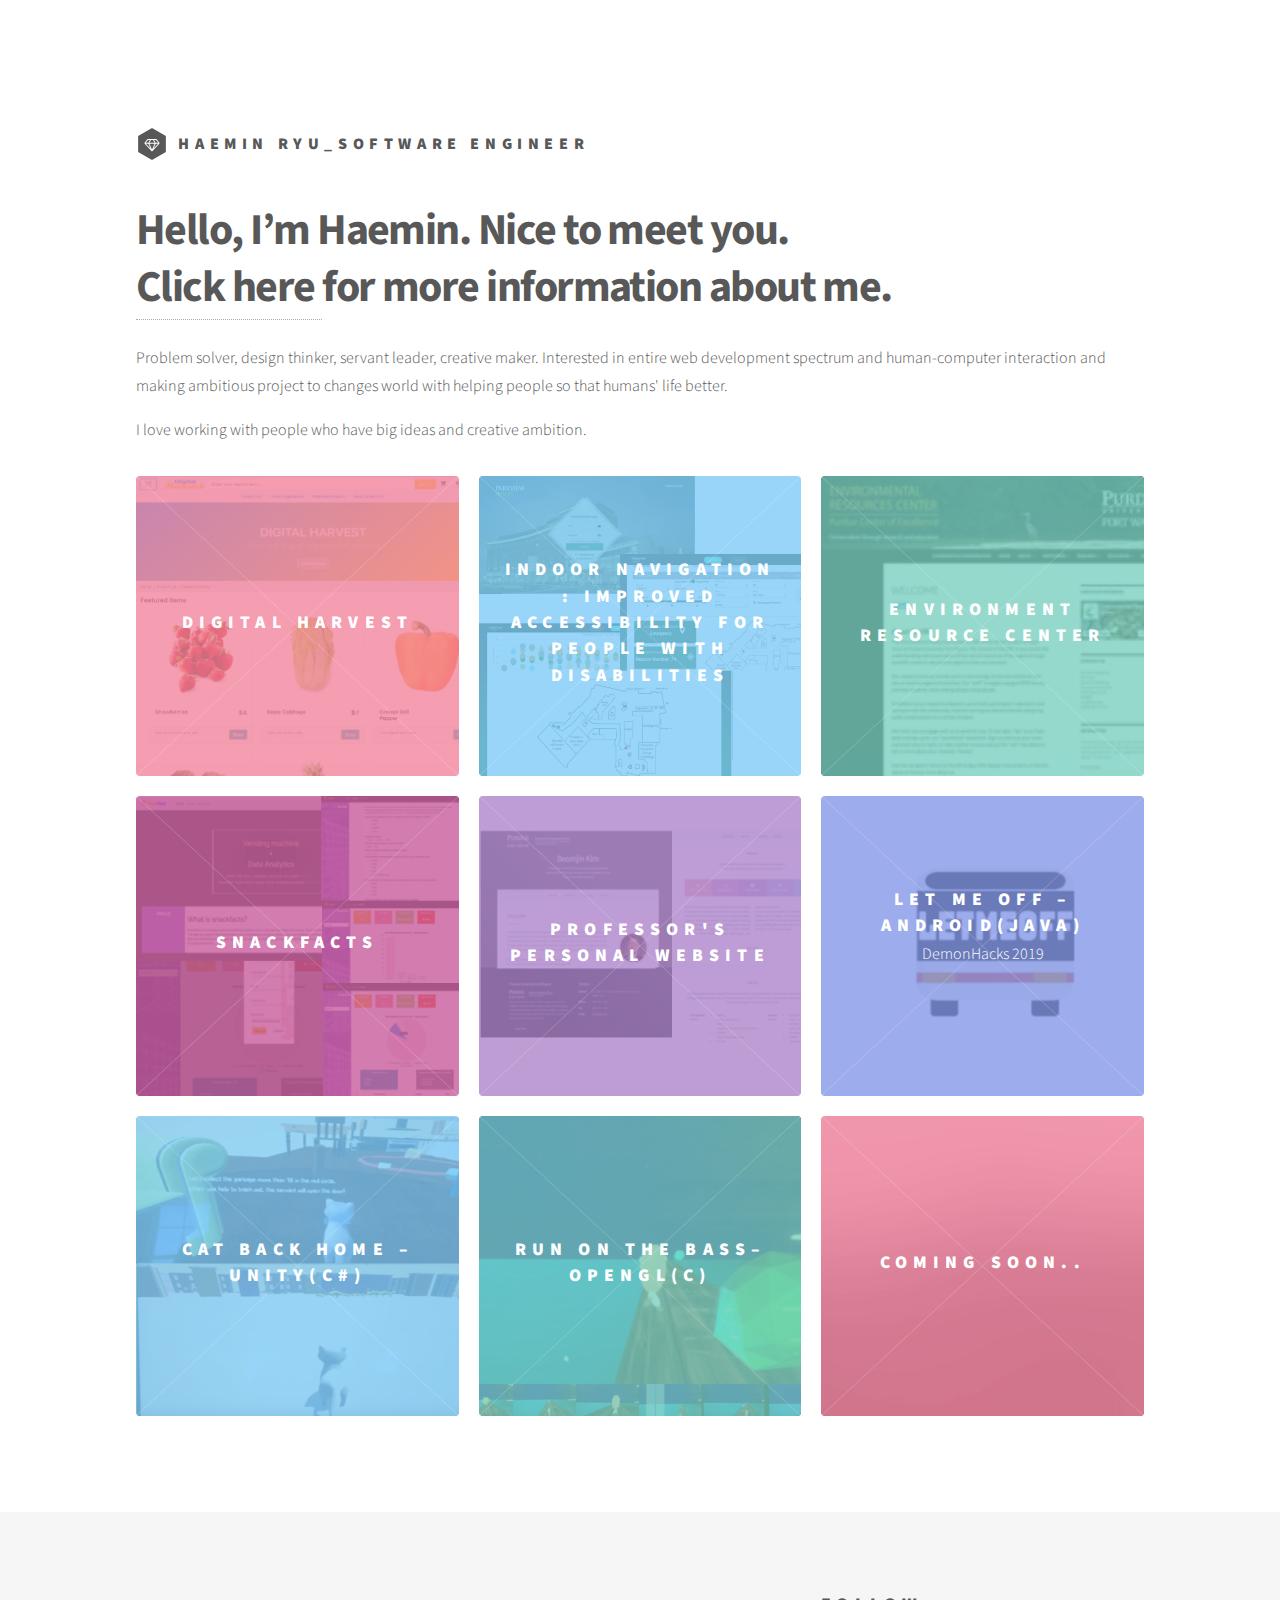
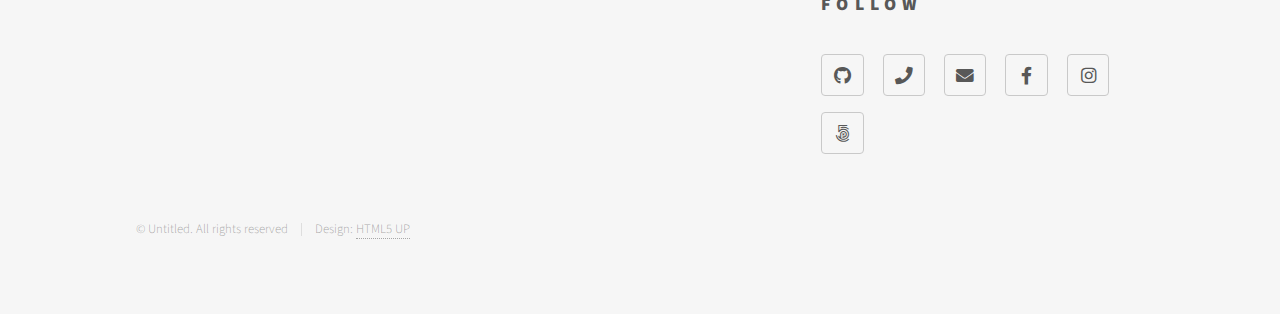
<file: index.html>
<!DOCTYPE HTML>

<html>
	<head>
		<title>Haemin Ryu</title>
		<meta charset="utf-8" />
		<meta name="viewport" content="width=device-width, initial-scale=1, user-scalable=no" />
		<link rel="stylesheet" href="assets/css/main.css" />
		<noscript><link rel="stylesheet" href="assets/css/noscript.css" /></noscript>
	</head>
	<body class="is-preload">
		<!-- Wrapper -->
			<div id="wrapper">

				<!-- Header -->
					<header id="header">
						<div class="inner">

							<!-- Logo -->
								<a href="index.html" class="logo">
									<span class="symbol"><img src="images/logo.svg" alt="" /></span><span class="title"> Haemin Ryu_Software Engineer</span>
								</a>

							<!-- Nav -->


						</div>
					</header>

				<!-- Menu -->


				<!-- Main -->
					<div id="main">
						<div class="inner">
							<header>
								<h1>Hello, I’m Haemin. Nice to meet you.<br />
								<a href="https://happygoals.github.io/haemin-ryu-devlog/about">Click here </a>for more information about me.</h1>
								<p> Problem solver, design thinker, servant leader, creative maker. Interested in entire web development spectrum and human-computer interaction and making ambitious project to changes world with helping people so that humans' life better. </p>
								<p> I love working with people who have big ideas and creative ambition. </p>
							</header>
							<section class="tiles">
								<article class="style1">
									<span class="image">
										<img src="images/pic01.jpg" alt="" style="width:354px;height:300px;"/>
									</span>
									<a href="https://github.com/mfwlr/DigitalHarvestTutorial">
										<h2>Digital Harvest</h2>
										<div class="content">
											<p>I have developed a web app to meet the goal of helping food growers through online market. </p>
										</div>
									</a>
								</article>
								<article class="style2">
									<span class="image">
										<img src="images/pic02.jpg" alt="" style="width:354px;height:300px;"/>
									</span>
									<a href="https://github.com/happygoals/Team7_PFW_Capstone">
										<h2>Indoor Navigation : Improved Accessibility for People with Disabilities </h2>
										<div class="content">
											<p>This project include web development utilizing data and business analytics, targeted advertisements that will promote Parkview technologies, and improved mobile application navigation to assisted disabled patients.  </p>
										</div>
									</a>
								</article>
								<article class="style3">
									<span class="image">
										<img src="images/pic03.jpg" alt="" style="width:354px;height:300px;"/>
									</span>
									<a href="http://erc.pfw.edu/">
										<h2>Environment Resource Center</h2>
										<div class="content">
											<p> Using Wordpress, I recreated the the Environmental Resource Center websites related in the department of the biology for Purdue rebranding, herpetofauna Education and Research Program website.</p>
										</div>
									</a>
								</article>
								<article class="style4">
									<span class="image">
										<img src="images/pic04.jpg" alt="" style="width:354px;height:300px;"/>
									</span>
									<a href="http://github.com/happygoals/web_app_dev_fall2018">
										<h2>Snackfacts</h2>
										<div class="content">
											<p>Snackfacts is a vending machine marketing analytics tool. A user can input data into survey, which are the saved into our database.  The data we collect is then presented in a comprehensive analysis screen. Users can create account to save data they enter, and then the administrators can have special admin accounts. </p>
										</div>
									</a>
								</article>
								<article class="style5">
									<span class="image">
										<img src="images/pic05.jpg" alt="" style="width:354px;height:300px;"/>
									</span>
									<a href="https://users.pfw.edu/kimb/">
										<h2>Professor's Personal Website</h2>
										<div class="content">
											<p>I developed several professors’ personal websites.</p>
										</div>
									</a>
								</article>
								<article class="style6">
									<span class="image">
										<img src="images/pic06.jpg" alt="" style="width:354px;height:300px;"/>
									</span>
									<a href="https://devpost.com/software/letmeoff-fhyj4w#">
										<h2>Let Me Off – Android(Java) </h2>
										<p>DemonHacks 2019</p>
										<div class="content">
											<p>This mobile app is for the people(Sleepyheads, forgetful heads, travelers) who miss getting off the bus when they arrive at the right bus stop.</p>
										</div>
									</a>
								</article>
								<article class="style2">
									<span class="image">
										<img src="images/pic07.jpg" alt="" style="width:354px; height:300px;"/>
									</span>
									<a href="https://www.youtube.com/watch?v=DBUaVWYqFHM&feature=youtu.be">
										<h2>Cat Back Home – Unity(C#) </h2>
										<div class="content">
											<p>This is my first game development based on the real story of a cat living in a student housing that goes out to find her real home.</p>
										</div>
									</a>
								</article>
								<article class="style3">
									<span class="image">
										<img src="images/pic08.jpg" alt="" style="width:354px;height:300px;"/>
									</span>
									<a href="https://www.youtube.com/watch?v=RtuqlmzrMhc&feature=youtu.be">
										<h2>Run On the Bass– OpenGL(C) </h2>
										<div class="content">
											<p>This is a running game that the finger runs on the bass guitar.</p>
										</div>
									</a>
								</article>
								<article class="style1">
									<span class="image">
										<img src="images/pic09.jpg" alt="" style="width:354px;height:300px;"/>
									</span>
									<a href="#">
										<h2>Coming Soon..</h2>
										<div class="content">
											<p></p>
										</div>
									</a>
								</article>
								<br>
								<br>
						</section>
						</div>
					</div>

								
			<!-- Footer -->
					<footer id="footer">
						<div class="inner">
							<section>
								<!--
								<h2>Get in touch</h2>
								<form method="post" action="#">
									<div class="fields">
										<div class="field half">
											<input type="text" name="name" id="name" placeholder="Name" />
										</div>
										<div class="field half">
											<input type="email" name="email" id="email" placeholder="Email" />
										</div>
										<div class="field">
											<textarea name="message" id="message" placeholder="Message"></textarea>
										</div>
									</div>
									<ul class="actions">
										<li><input type="submit" value="Send" class="primary" /></li>
									</ul>
								</form>
								-->
							</section>
							<section>
								<h2>Follow</h2>
								<ul class="icons">
									<li><a href="https://github.com/happygoals" class="icon brands style2 fa-github"><span class="label">GitHub</span></a></li>
									<li><a href="tel:260-255-2983" class="icon solid style2 fa-phone"><span class="label">Phone</span></a></li>
									<li><a href="mailto:developer.haemin.ryu@gmail.com" class="icon solid style2 fa-envelope"><span class="label">Email</span></a></li>
									<li><a href="https://www.facebook.com/haemin.ryu" class="icon brands style2 fa-facebook-f"><span class="label">Facebook</span></a></li>
									<li><a href="https://www.instagram.com/goals._.mong/" class="icon brands style2 fa-instagram"><span class="label">Instagram</span></a></li>
									<li><a href="https://500px.com/happygoals" class="icon brands style2 fa-500px"><span class="label">500px</span></a></li>
									<!-- <li><a href="#" class="icon brands style2 fa-dribbble"><span class="label">Dribbble</span></a></li> -->
								</ul>
							</section>
							<ul class="copyright">
								<li>&copy; Untitled. All rights reserved</li><li>Design: <a href="http://html5up.net">HTML5 UP</a></li>
							</ul>
						</div>
					</footer>

		<!-- Scripts -->
			<script src="assets/js/jquery.min.js"></script>
			<script src="assets/js/browser.min.js"></script>
			<script src="assets/js/breakpoints.min.js"></script>
			<script src="assets/js/util.js"></script>
			<script src="assets/js/main.js"></script>

	</body>
</html>
</file>
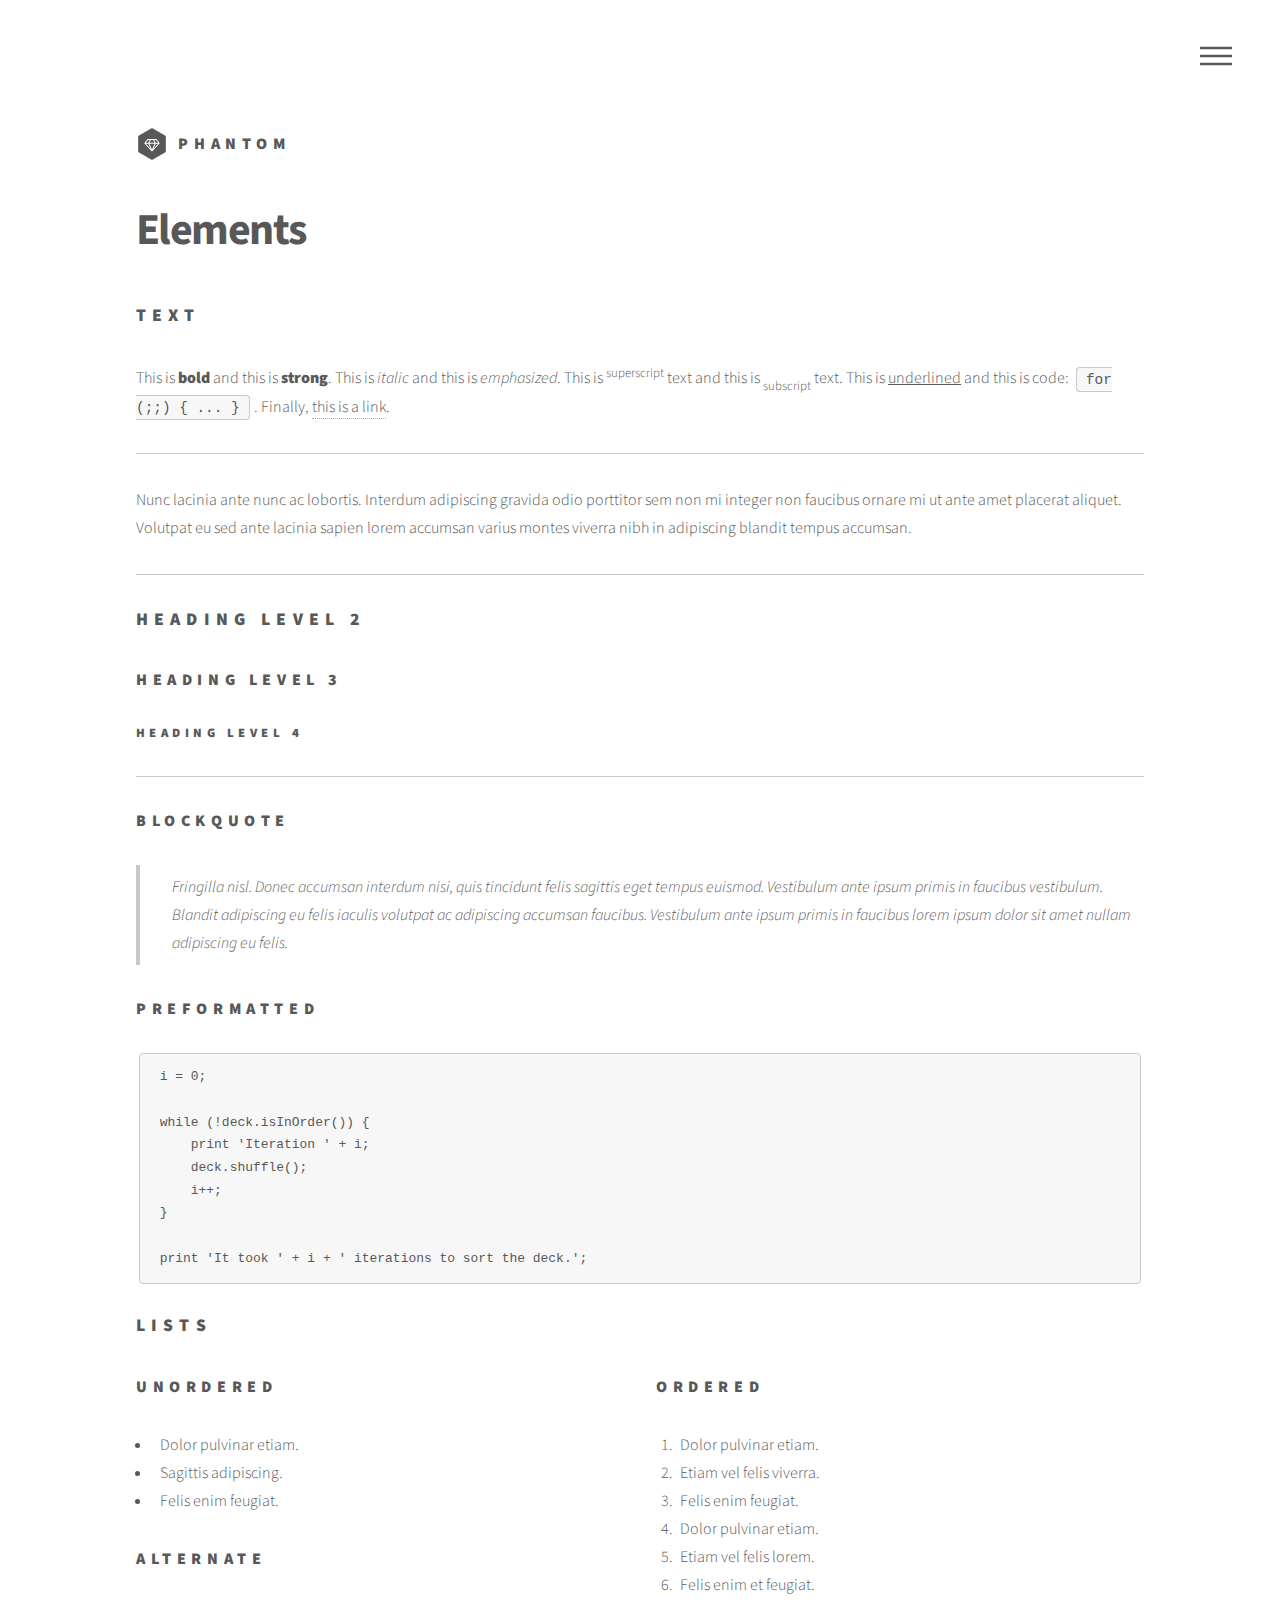
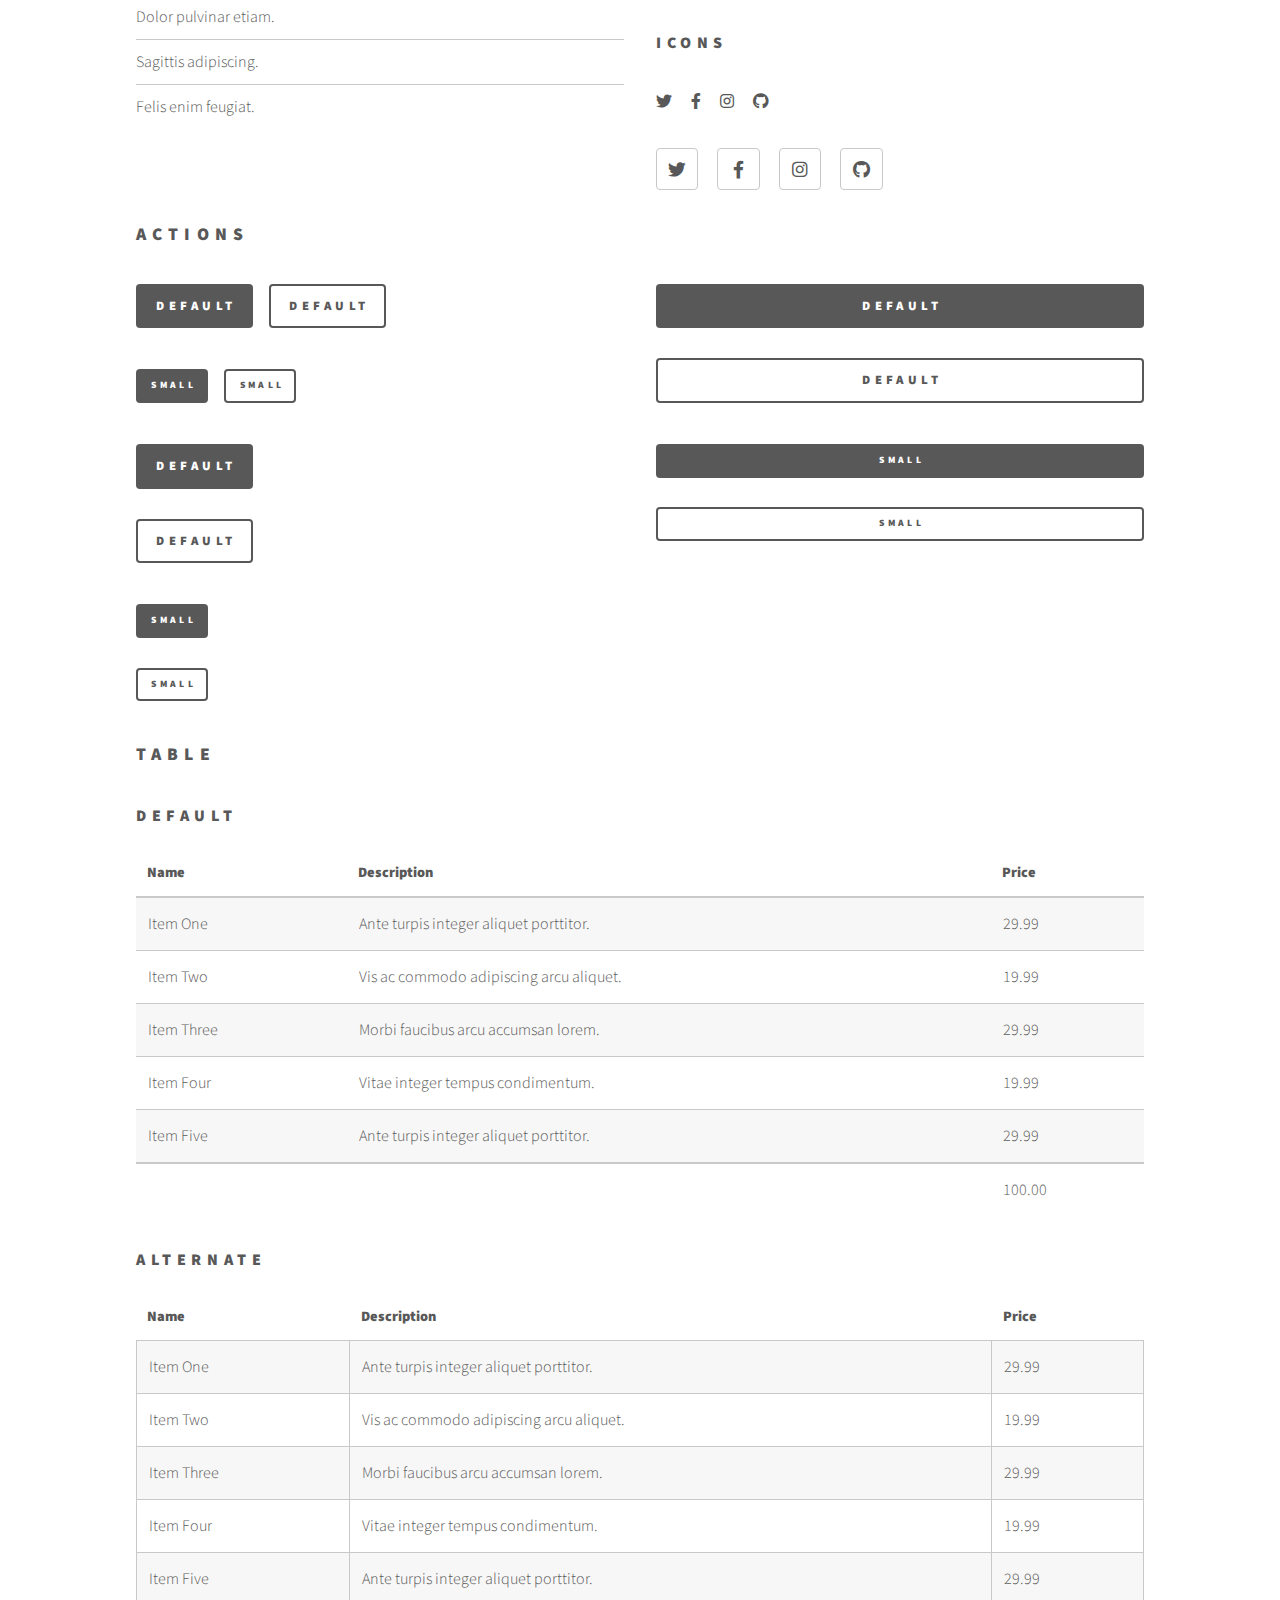
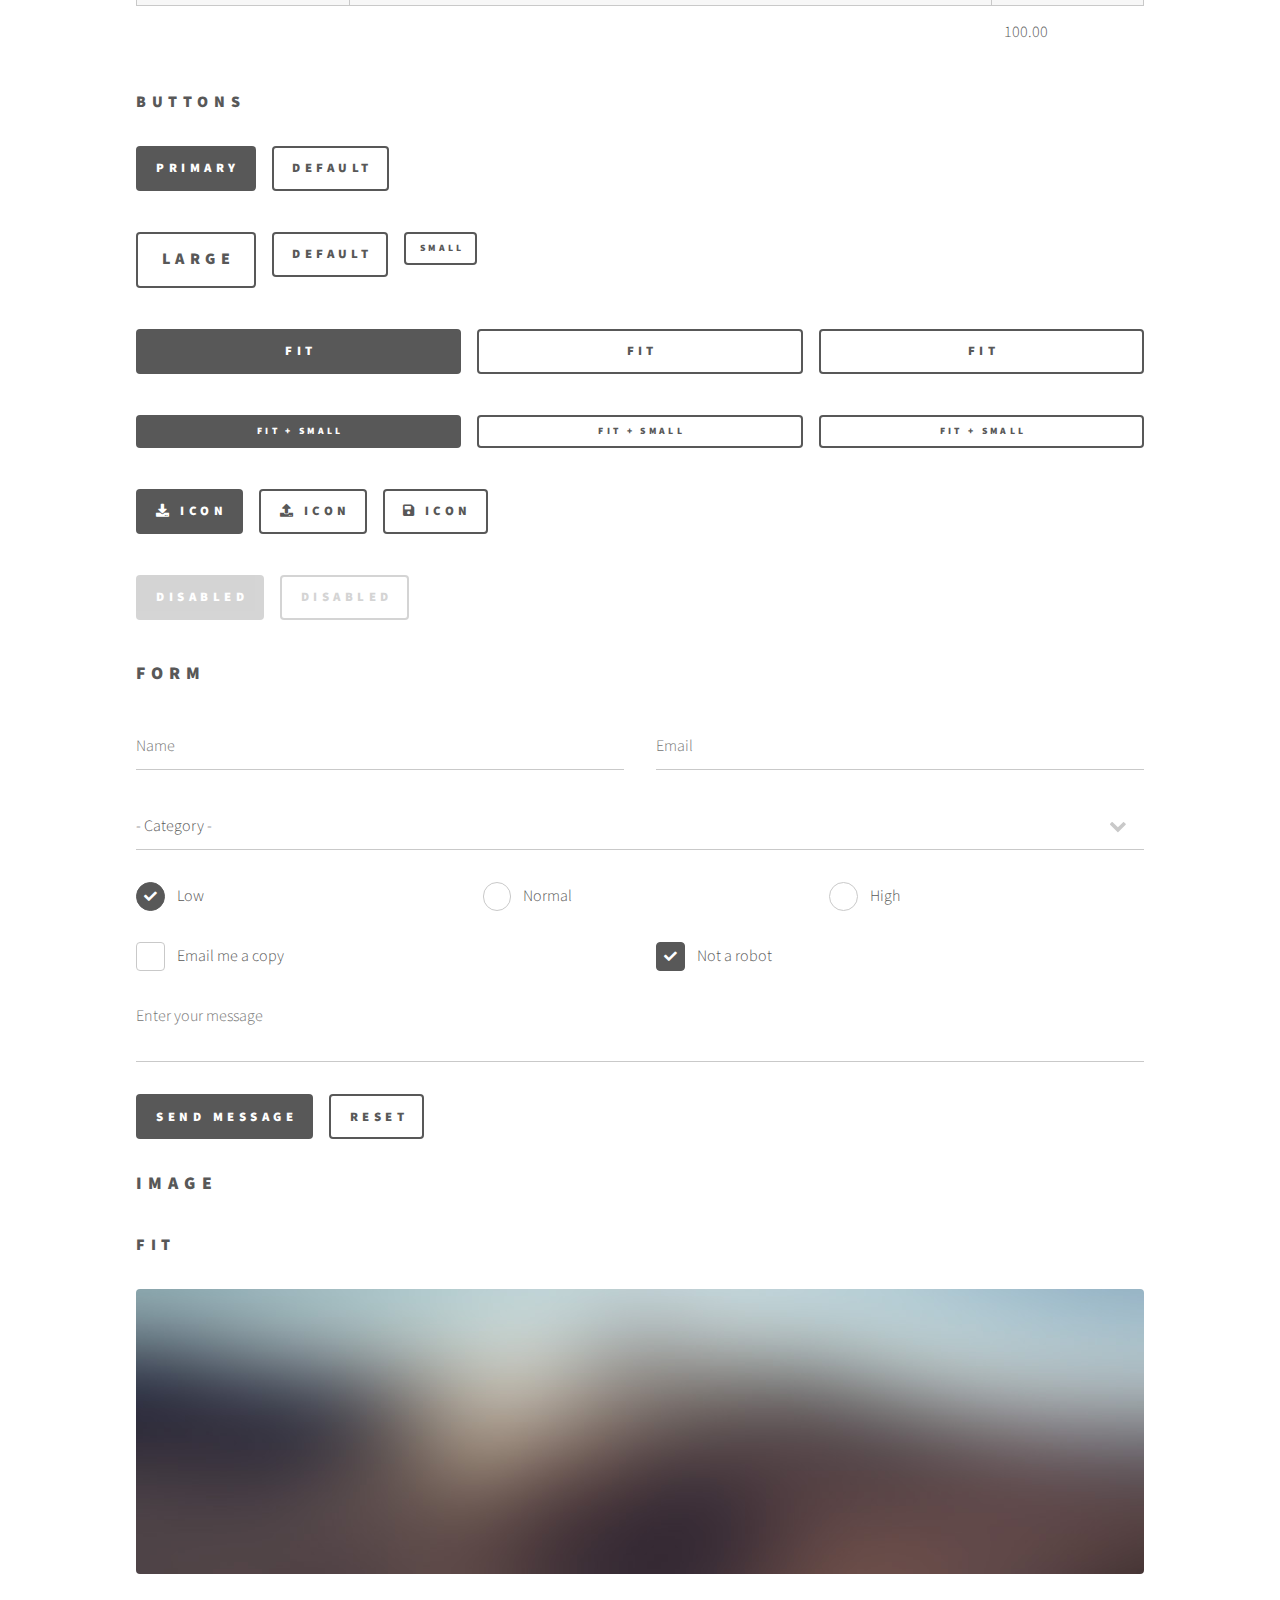
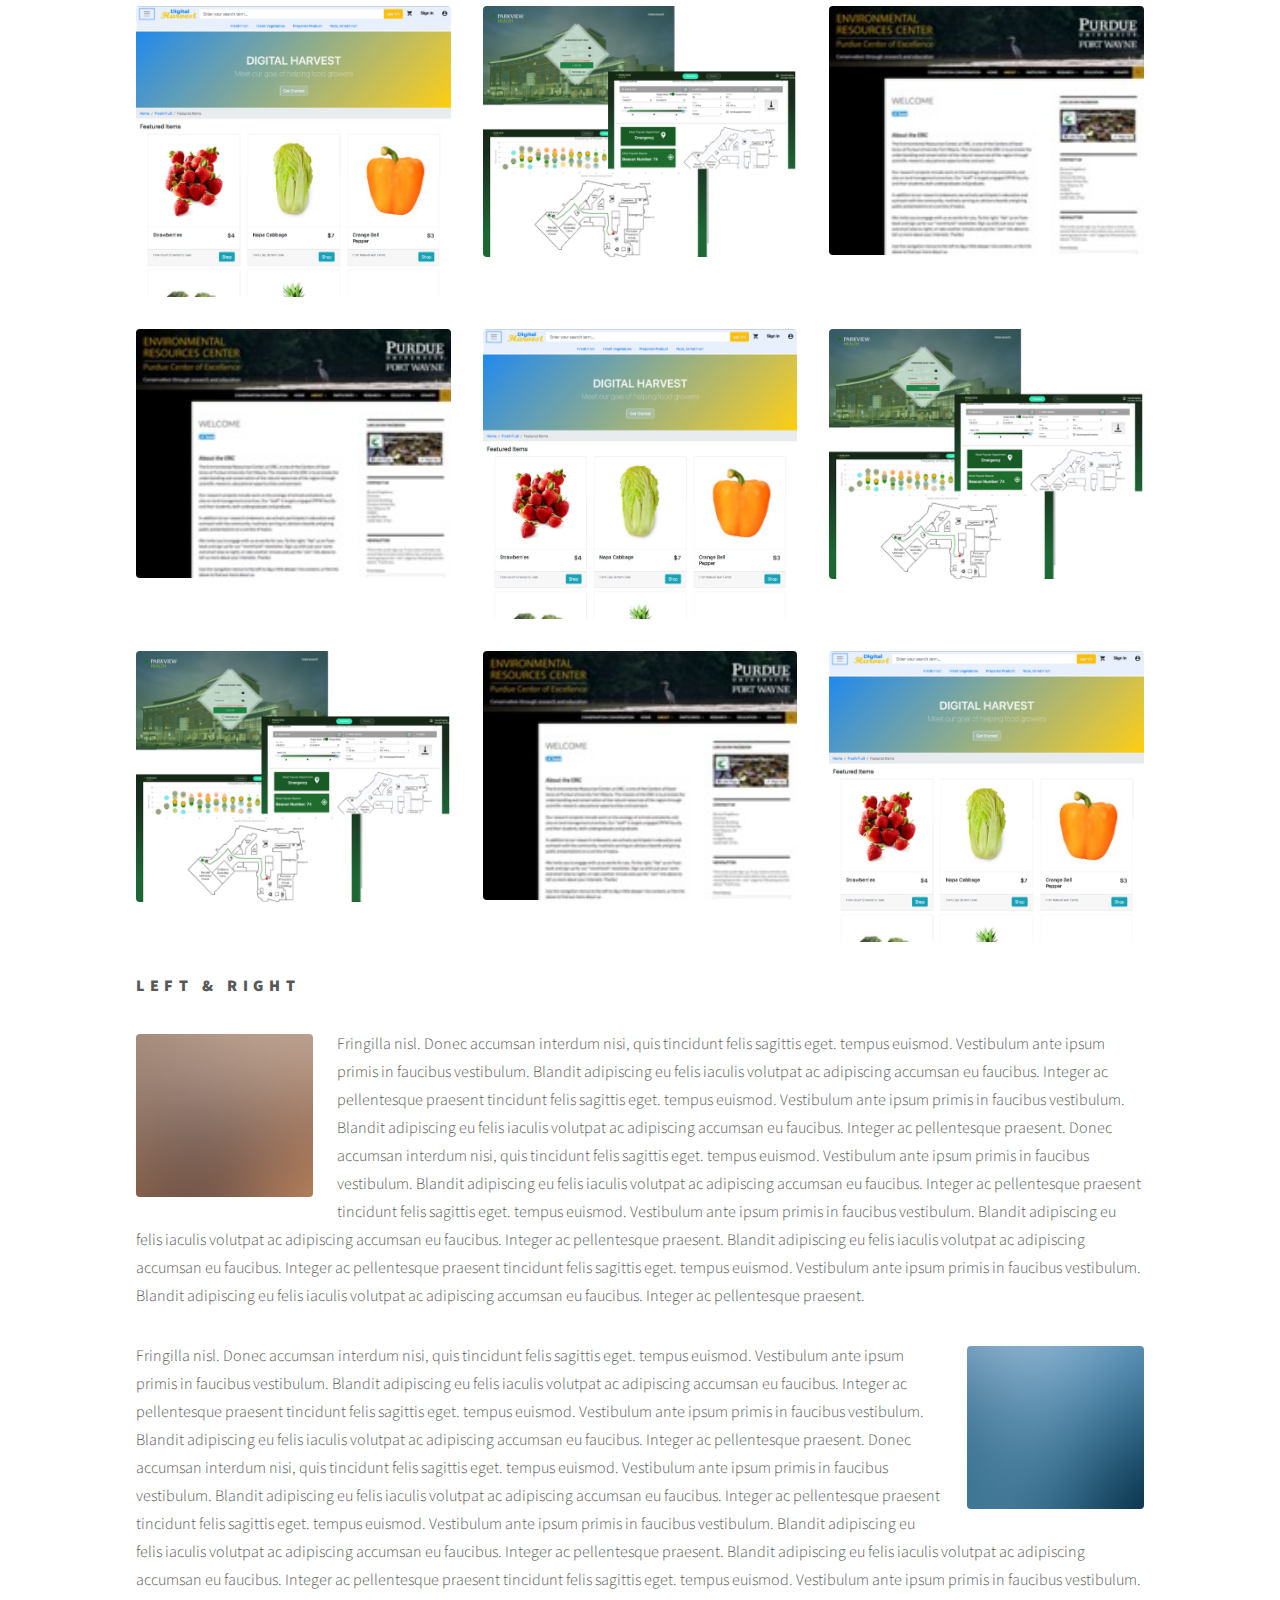
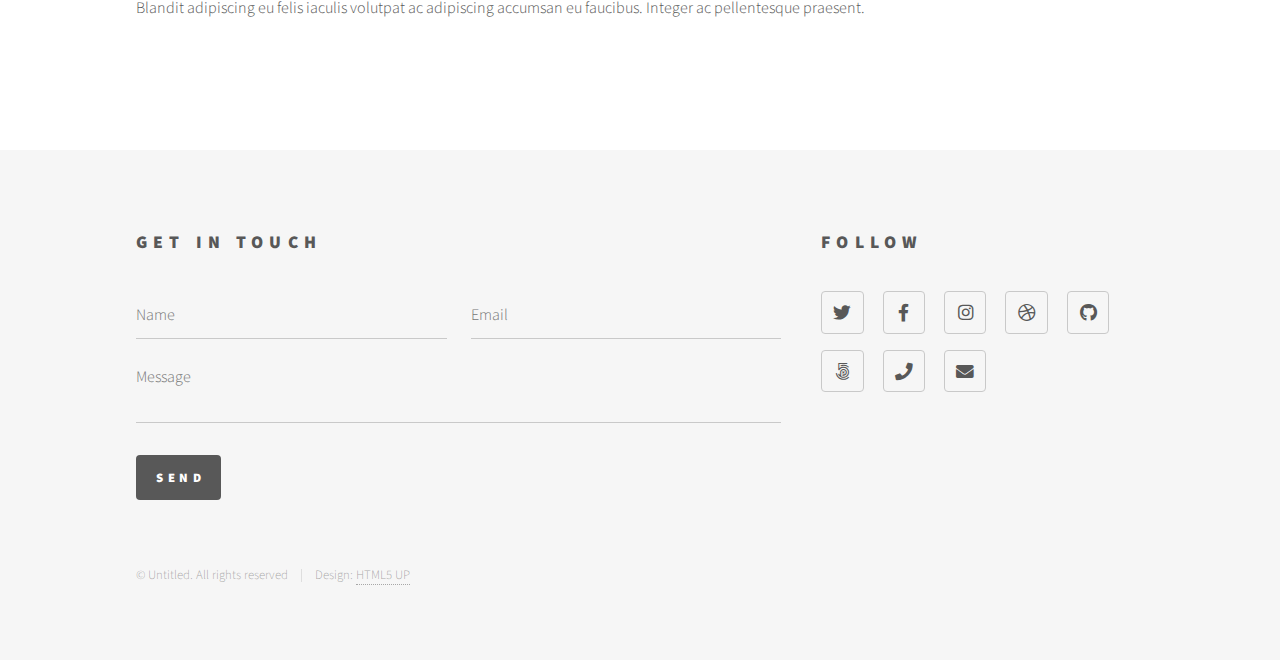
<file: elements.html>
<!DOCTYPE HTML>
<!--
	Phantom by HTML5 UP
	html5up.net | @ajlkn
	Free for personal and commercial use under the CCA 3.0 license (html5up.net/license)
-->
<html>
	<head>
		<title>Elements - Phantom by HTML5 UP</title>
		<meta charset="utf-8" />
		<meta name="viewport" content="width=device-width, initial-scale=1, user-scalable=no" />
		<link rel="stylesheet" href="assets/css/main.css" />
		<noscript><link rel="stylesheet" href="assets/css/noscript.css" /></noscript>
	</head>
	<body class="is-preload">
		<!-- Wrapper -->
			<div id="wrapper">

				<!-- Header -->
					<header id="header">
						<div class="inner">

							<!-- Logo -->
								<a href="index.html" class="logo">
									<span class="symbol"><img src="images/logo.svg" alt="" /></span><span class="title">Phantom</span>
								</a>

							<!-- Nav -->
								<nav>
									<ul>
										<li><a href="#menu">Menu</a></li>
									</ul>
								</nav>

						</div>
					</header>

				<!-- Menu -->
					<nav id="menu">
						<h2>Menu</h2>
						<ul>
							<li><a href="index.html">Home</a></li>
							<li><a href="generic.html">Ipsum veroeros</a></li>
							<li><a href="generic.html">Tempus etiam</a></li>
							<li><a href="generic.html">Consequat dolor</a></li>
							<li><a href="elements.html">Elements</a></li>
						</ul>
					</nav>

				<!-- Main -->
					<div id="main">
						<div class="inner">
							<h1>Elements</h1>

							<!-- Text -->
								<section>
									<h2>Text</h2>
									<p>This is <b>bold</b> and this is <strong>strong</strong>. This is <i>italic</i> and this is <em>emphasized</em>.
									This is <sup>superscript</sup> text and this is <sub>subscript</sub> text.
									This is <u>underlined</u> and this is code: <code>for (;;) { ... }</code>. Finally, <a href="#">this is a link</a>.</p>
									<hr />
									<p>Nunc lacinia ante nunc ac lobortis. Interdum adipiscing gravida odio porttitor sem non mi integer non faucibus ornare mi ut ante amet placerat aliquet. Volutpat eu sed ante lacinia sapien lorem accumsan varius montes viverra nibh in adipiscing blandit tempus accumsan.</p>
									<hr />
									<h2>Heading Level 2</h2>
									<h3>Heading Level 3</h3>
									<h4>Heading Level 4</h4>
									<hr />
									<h3>Blockquote</h3>
									<blockquote>Fringilla nisl. Donec accumsan interdum nisi, quis tincidunt felis sagittis eget tempus euismod. Vestibulum ante ipsum primis in faucibus vestibulum. Blandit adipiscing eu felis iaculis volutpat ac adipiscing accumsan faucibus. Vestibulum ante ipsum primis in faucibus lorem ipsum dolor sit amet nullam adipiscing eu felis.</blockquote>
									<h3>Preformatted</h3>
									<pre><code>i = 0;

while (!deck.isInOrder()) {
    print 'Iteration ' + i;
    deck.shuffle();
    i++;
}

print 'It took ' + i + ' iterations to sort the deck.';</code></pre>
								</section>

							<!-- Lists -->
								<section>
									<h2>Lists</h2>
									<div class="row">
										<div class="col-6 col-12-medium">
											<h3>Unordered</h3>
											<ul>
												<li>Dolor pulvinar etiam.</li>
												<li>Sagittis adipiscing.</li>
												<li>Felis enim feugiat.</li>
											</ul>
											<h3>Alternate</h3>
											<ul class="alt">
												<li>Dolor pulvinar etiam.</li>
												<li>Sagittis adipiscing.</li>
												<li>Felis enim feugiat.</li>
											</ul>
										</div>
										<div class="col-6 col-12-medium">
											<h3>Ordered</h3>
											<ol>
												<li>Dolor pulvinar etiam.</li>
												<li>Etiam vel felis viverra.</li>
												<li>Felis enim feugiat.</li>
												<li>Dolor pulvinar etiam.</li>
												<li>Etiam vel felis lorem.</li>
												<li>Felis enim et feugiat.</li>
											</ol>
											<h3>Icons</h3>
											<ul class="icons">
												<li><a href="#" class="icon brands style1 fa-twitter"><span class="label">Twitter</span></a></li>
												<li><a href="#" class="icon brands style1 fa-facebook-f"><span class="label">Facebook</span></a></li>
												<li><a href="#" class="icon brands style1 fa-instagram"><span class="label">Instagram</span></a></li>
												<li><a href="#" class="icon brands style1 fa-github"><span class="label">Github</span></a></li>
											</ul>
											<ul class="icons">
												<li><a href="#" class="icon brands style2 fa-twitter"><span class="label">Twitter</span></a></li>
												<li><a href="#" class="icon brands style2 fa-facebook-f"><span class="label">Facebook</span></a></li>
												<li><a href="#" class="icon brands style2 fa-instagram"><span class="label">Instagram</span></a></li>
												<li><a href="#" class="icon brands style2 fa-github"><span class="label">Github</span></a></li>
											</ul>
										</div>
									</div>
									<h2>Actions</h2>
									<div class="row">
										<div class="col-6 col-12-medium">
											<ul class="actions">
												<li><a href="#" class="button primary">Default</a></li>
												<li><a href="#" class="button">Default</a></li>
											</ul>
											<ul class="actions small">
												<li><a href="#" class="button primary small">Small</a></li>
												<li><a href="#" class="button small">Small</a></li>
											</ul>
											<ul class="actions stacked">
												<li><a href="#" class="button primary">Default</a></li>
												<li><a href="#" class="button">Default</a></li>
											</ul>
											<ul class="actions stacked">
												<li><a href="#" class="button primary small">Small</a></li>
												<li><a href="#" class="button small">Small</a></li>
											</ul>
										</div>
										<div class="col-6 col-12-medium">
											<ul class="actions stacked">
												<li><a href="#" class="button primary fit">Default</a></li>
												<li><a href="#" class="button fit">Default</a></li>
											</ul>
											<ul class="actions stacked">
												<li><a href="#" class="button primary small fit">Small</a></li>
												<li><a href="#" class="button small fit">Small</a></li>
											</ul>
										</div>
									</div>
								</section>

							<!-- Table -->
								<section>
									<h2>Table</h2>
									<h3>Default</h3>
									<div class="table-wrapper">
										<table>
											<thead>
												<tr>
													<th>Name</th>
													<th>Description</th>
													<th>Price</th>
												</tr>
											</thead>
											<tbody>
												<tr>
													<td>Item One</td>
													<td>Ante turpis integer aliquet porttitor.</td>
													<td>29.99</td>
												</tr>
												<tr>
													<td>Item Two</td>
													<td>Vis ac commodo adipiscing arcu aliquet.</td>
													<td>19.99</td>
												</tr>
												<tr>
													<td>Item Three</td>
													<td> Morbi faucibus arcu accumsan lorem.</td>
													<td>29.99</td>
												</tr>
												<tr>
													<td>Item Four</td>
													<td>Vitae integer tempus condimentum.</td>
													<td>19.99</td>
												</tr>
												<tr>
													<td>Item Five</td>
													<td>Ante turpis integer aliquet porttitor.</td>
													<td>29.99</td>
												</tr>
											</tbody>
											<tfoot>
												<tr>
													<td colspan="2"></td>
													<td>100.00</td>
												</tr>
											</tfoot>
										</table>
									</div>

									<h3>Alternate</h3>
									<div class="table-wrapper">
										<table class="alt">
											<thead>
												<tr>
													<th>Name</th>
													<th>Description</th>
													<th>Price</th>
												</tr>
											</thead>
											<tbody>
												<tr>
													<td>Item One</td>
													<td>Ante turpis integer aliquet porttitor.</td>
													<td>29.99</td>
												</tr>
												<tr>
													<td>Item Two</td>
													<td>Vis ac commodo adipiscing arcu aliquet.</td>
													<td>19.99</td>
												</tr>
												<tr>
													<td>Item Three</td>
													<td> Morbi faucibus arcu accumsan lorem.</td>
													<td>29.99</td>
												</tr>
												<tr>
													<td>Item Four</td>
													<td>Vitae integer tempus condimentum.</td>
													<td>19.99</td>
												</tr>
												<tr>
													<td>Item Five</td>
													<td>Ante turpis integer aliquet porttitor.</td>
													<td>29.99</td>
												</tr>
											</tbody>
											<tfoot>
												<tr>
													<td colspan="2"></td>
													<td>100.00</td>
												</tr>
											</tfoot>
										</table>
									</div>
								</section>

							<!-- Buttons -->
								<section>
									<h3>Buttons</h3>
									<ul class="actions">
										<li><a href="#" class="button primary">Primary</a></li>
										<li><a href="#" class="button">Default</a></li>
									</ul>
									<ul class="actions">
										<li><a href="#" class="button large">Large</a></li>
										<li><a href="#" class="button">Default</a></li>
										<li><a href="#" class="button small">Small</a></li>
									</ul>
									<ul class="actions fit">
										<li><a href="#" class="button primary fit">Fit</a></li>
										<li><a href="#" class="button fit">Fit</a></li>
										<li><a href="#" class="button fit">Fit</a></li>
									</ul>
									<ul class="actions fit small">
										<li><a href="#" class="button primary fit small">Fit + Small</a></li>
										<li><a href="#" class="button fit small">Fit + Small</a></li>
										<li><a href="#" class="button fit small">Fit + Small</a></li>
									</ul>
									<ul class="actions">
										<li><a href="#" class="button primary icon solid fa-download">Icon</a></li>
										<li><a href="#" class="button icon solid fa-upload">Icon</a></li>
										<li><a href="#" class="button icon solid fa-save">Icon</a></li>
									</ul>
									<ul class="actions">
										<li><span class="button primary disabled">Disabled</span></li>
										<li><span class="button disabled">Disabled</span></li>
									</ul>
								</section>

							<!-- Form -->
								<section>
									<h2>Form</h2>
									<form method="post" action="#">
										<div class="row gtr-uniform">
											<div class="col-6 col-12-xsmall">
												<input type="text" name="demo-name" id="demo-name" value="" placeholder="Name" />
											</div>
											<div class="col-6 col-12-xsmall">
												<input type="email" name="demo-email" id="demo-email" value="" placeholder="Email" />
											</div>
											<div class="col-12">
												<select name="demo-category" id="demo-category">
													<option value="">- Category -</option>
													<option value="1">Manufacturing</option>
													<option value="1">Shipping</option>
													<option value="1">Administration</option>
													<option value="1">Human Resources</option>
												</select>
											</div>
											<div class="col-4 col-12-small">
												<input type="radio" id="demo-priority-low" name="demo-priority" checked>
												<label for="demo-priority-low">Low</label>
											</div>
											<div class="col-4 col-12-small">
												<input type="radio" id="demo-priority-normal" name="demo-priority">
												<label for="demo-priority-normal">Normal</label>
											</div>
											<div class="col-4 col-12-small">
												<input type="radio" id="demo-priority-high" name="demo-priority">
												<label for="demo-priority-high">High</label>
											</div>
											<div class="col-6 col-12-small">
												<input type="checkbox" id="demo-copy" name="demo-copy">
												<label for="demo-copy">Email me a copy</label>
											</div>
											<div class="col-6 col-12-small">
												<input type="checkbox" id="demo-human" name="demo-human" checked>
												<label for="demo-human">Not a robot</label>
											</div>
											<div class="col-12">
												<textarea name="demo-message" id="demo-message" placeholder="Enter your message" rows="6"></textarea>
											</div>
											<div class="col-12">
												<ul class="actions">
													<li><input type="submit" value="Send Message" class="primary" /></li>
													<li><input type="reset" value="Reset" /></li>
												</ul>
											</div>
										</div>
									</form>
								</section>

							<!-- Image -->
								<section>
									<h2>Image</h2>
									<h3>Fit</h3>
									<div class="box alt">
										<div class="row gtr-uniform">
											<div class="col-12"><span class="image fit"><img src="images/pic13.jpg" alt="" /></span></div>
											<div class="col-4"><span class="image fit"><img src="images/pic01.jpg" alt="" /></span></div>
											<div class="col-4"><span class="image fit"><img src="images/pic02.jpg" alt="" /></span></div>
											<div class="col-4"><span class="image fit"><img src="images/pic03.jpg" alt="" /></span></div>
											<div class="col-4"><span class="image fit"><img src="images/pic03.jpg" alt="" /></span></div>
											<div class="col-4"><span class="image fit"><img src="images/pic01.jpg" alt="" /></span></div>
											<div class="col-4"><span class="image fit"><img src="images/pic02.jpg" alt="" /></span></div>
											<div class="col-4"><span class="image fit"><img src="images/pic02.jpg" alt="" /></span></div>
											<div class="col-4"><span class="image fit"><img src="images/pic03.jpg" alt="" /></span></div>
											<div class="col-4"><span class="image fit"><img src="images/pic01.jpg" alt="" /></span></div>
										</div>
									</div>
									<h3>Left &amp; Right</h3>
									<p><span class="image left"><img src="images/pic14.jpg" alt="" /></span>Fringilla nisl. Donec accumsan interdum nisi, quis tincidunt felis sagittis eget. tempus euismod. Vestibulum ante ipsum primis in faucibus vestibulum. Blandit adipiscing eu felis iaculis volutpat ac adipiscing accumsan eu faucibus. Integer ac pellentesque praesent tincidunt felis sagittis eget. tempus euismod. Vestibulum ante ipsum primis in faucibus vestibulum. Blandit adipiscing eu felis iaculis volutpat ac adipiscing accumsan eu faucibus. Integer ac pellentesque praesent. Donec accumsan interdum nisi, quis tincidunt felis sagittis eget. tempus euismod. Vestibulum ante ipsum primis in faucibus vestibulum. Blandit adipiscing eu felis iaculis volutpat ac adipiscing accumsan eu faucibus. Integer ac pellentesque praesent tincidunt felis sagittis eget. tempus euismod. Vestibulum ante ipsum primis in faucibus vestibulum. Blandit adipiscing eu felis iaculis volutpat ac adipiscing accumsan eu faucibus. Integer ac pellentesque praesent. Blandit adipiscing eu felis iaculis volutpat ac adipiscing accumsan eu faucibus. Integer ac pellentesque praesent tincidunt felis sagittis eget. tempus euismod. Vestibulum ante ipsum primis in faucibus vestibulum. Blandit adipiscing eu felis iaculis volutpat ac adipiscing accumsan eu faucibus. Integer ac pellentesque praesent.</p>
									<p><span class="image right"><img src="images/pic15.jpg" alt="" /></span>Fringilla nisl. Donec accumsan interdum nisi, quis tincidunt felis sagittis eget. tempus euismod. Vestibulum ante ipsum primis in faucibus vestibulum. Blandit adipiscing eu felis iaculis volutpat ac adipiscing accumsan eu faucibus. Integer ac pellentesque praesent tincidunt felis sagittis eget. tempus euismod. Vestibulum ante ipsum primis in faucibus vestibulum. Blandit adipiscing eu felis iaculis volutpat ac adipiscing accumsan eu faucibus. Integer ac pellentesque praesent. Donec accumsan interdum nisi, quis tincidunt felis sagittis eget. tempus euismod. Vestibulum ante ipsum primis in faucibus vestibulum. Blandit adipiscing eu felis iaculis volutpat ac adipiscing accumsan eu faucibus. Integer ac pellentesque praesent tincidunt felis sagittis eget. tempus euismod. Vestibulum ante ipsum primis in faucibus vestibulum. Blandit adipiscing eu felis iaculis volutpat ac adipiscing accumsan eu faucibus. Integer ac pellentesque praesent. Blandit adipiscing eu felis iaculis volutpat ac adipiscing accumsan eu faucibus. Integer ac pellentesque praesent tincidunt felis sagittis eget. tempus euismod. Vestibulum ante ipsum primis in faucibus vestibulum. Blandit adipiscing eu felis iaculis volutpat ac adipiscing accumsan eu faucibus. Integer ac pellentesque praesent.</p>
								</section>

						</div>
					</div>

				<!-- Footer -->
					<footer id="footer">
						<div class="inner">
							<section>
								<h2>Get in touch</h2>
								<form method="post" action="#">
									<div class="fields">
										<div class="field half">
											<input type="text" name="name" id="name" placeholder="Name" />
										</div>
										<div class="field half">
											<input type="email" name="email" id="email" placeholder="Email" />
										</div>
										<div class="field">
											<textarea name="message" id="message" placeholder="Message"></textarea>
										</div>
									</div>
									<ul class="actions">
										<li><input type="submit" value="Send" class="primary" /></li>
									</ul>
								</form>
							</section>
							<section>
								<h2>Follow</h2>
								<ul class="icons">
									<li><a href="#" class="icon brands style2 fa-twitter"><span class="label">Twitter</span></a></li>
									<li><a href="#" class="icon brands style2 fa-facebook-f"><span class="label">Facebook</span></a></li>
									<li><a href="#" class="icon brands style2 fa-instagram"><span class="label">Instagram</span></a></li>
									<li><a href="#" class="icon brands style2 fa-dribbble"><span class="label">Dribbble</span></a></li>
									<li><a href="#" class="icon brands style2 fa-github"><span class="label">GitHub</span></a></li>
									<li><a href="#" class="icon brands style2 fa-500px"><span class="label">500px</span></a></li>
									<li><a href="#" class="icon solid style2 fa-phone"><span class="label">Phone</span></a></li>
									<li><a href="#" class="icon solid style2 fa-envelope"><span class="label">Email</span></a></li>
								</ul>
							</section>
							<ul class="copyright">
								<li>&copy; Untitled. All rights reserved</li><li>Design: <a href="http://html5up.net">HTML5 UP</a></li>
							</ul>
						</div>
					</footer>

			</div>

		<!-- Scripts -->
			<script src="assets/js/jquery.min.js"></script>
			<script src="assets/js/browser.min.js"></script>
			<script src="assets/js/breakpoints.min.js"></script>
			<script src="assets/js/util.js"></script>
			<script src="assets/js/main.js"></script>

	</body>
</html>
</file>
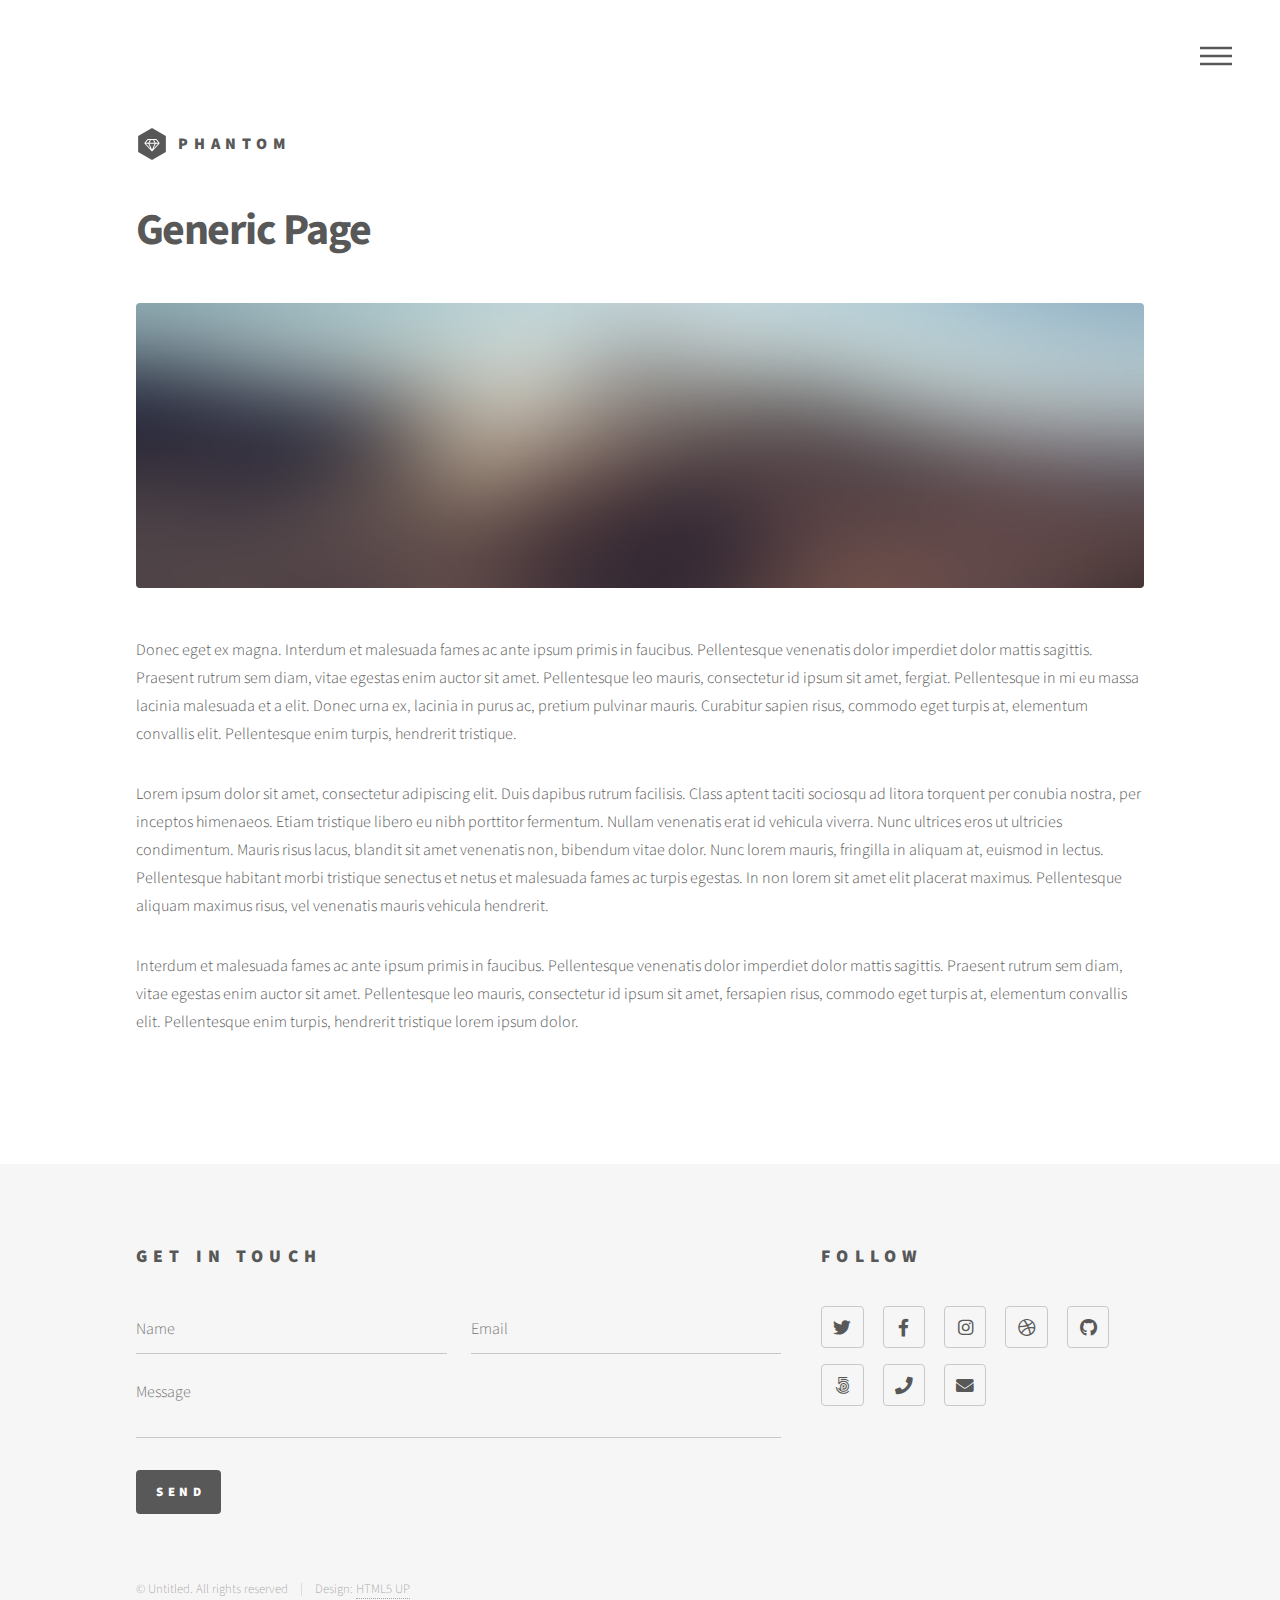
<file: generic.html>
<!DOCTYPE HTML>
<!--
	Phantom by HTML5 UP
	html5up.net | @ajlkn
	Free for personal and commercial use under the CCA 3.0 license (html5up.net/license)
-->
<html>
	<head>
		<title>Generic - Phantom by HTML5 UP</title>
		<meta charset="utf-8" />
		<meta name="viewport" content="width=device-width, initial-scale=1, user-scalable=no" />
		<link rel="stylesheet" href="assets/css/main.css" />
		<noscript><link rel="stylesheet" href="assets/css/noscript.css" /></noscript>
	</head>
	<body class="is-preload">
		<!-- Wrapper -->
			<div id="wrapper">

				<!-- Header -->
					<header id="header">
						<div class="inner">

							<!-- Logo -->
								<a href="index.html" class="logo">
									<span class="symbol"><img src="images/logo.svg" alt="" /></span><span class="title">Phantom</span>
								</a>

							<!-- Nav -->
								<nav>
									<ul>
										<li><a href="#menu">Menu</a></li>
									</ul>
								</nav>

						</div>
					</header>

				<!-- Menu -->
					<nav id="menu">
						<h2>Menu</h2>
						<ul>
							<li><a href="index.html">Home</a></li>
							<li><a href="generic.html">Ipsum veroeros</a></li>
							<li><a href="generic.html">Tempus etiam</a></li>
							<li><a href="generic.html">Consequat dolor</a></li>
							<li><a href="elements.html">Elements</a></li>
						</ul>
					</nav>

				<!-- Main -->
					<div id="main">
						<div class="inner">
							<h1>Generic Page</h1>
							<span class="image main"><img src="images/pic13.jpg" alt="" /></span>
							<p>Donec eget ex magna. Interdum et malesuada fames ac ante ipsum primis in faucibus. Pellentesque venenatis dolor imperdiet dolor mattis sagittis. Praesent rutrum sem diam, vitae egestas enim auctor sit amet. Pellentesque leo mauris, consectetur id ipsum sit amet, fergiat. Pellentesque in mi eu massa lacinia malesuada et a elit. Donec urna ex, lacinia in purus ac, pretium pulvinar mauris. Curabitur sapien risus, commodo eget turpis at, elementum convallis elit. Pellentesque enim turpis, hendrerit tristique.</p>
							<p>Lorem ipsum dolor sit amet, consectetur adipiscing elit. Duis dapibus rutrum facilisis. Class aptent taciti sociosqu ad litora torquent per conubia nostra, per inceptos himenaeos. Etiam tristique libero eu nibh porttitor fermentum. Nullam venenatis erat id vehicula viverra. Nunc ultrices eros ut ultricies condimentum. Mauris risus lacus, blandit sit amet venenatis non, bibendum vitae dolor. Nunc lorem mauris, fringilla in aliquam at, euismod in lectus. Pellentesque habitant morbi tristique senectus et netus et malesuada fames ac turpis egestas. In non lorem sit amet elit placerat maximus. Pellentesque aliquam maximus risus, vel venenatis mauris vehicula hendrerit.</p>
							<p>Interdum et malesuada fames ac ante ipsum primis in faucibus. Pellentesque venenatis dolor imperdiet dolor mattis sagittis. Praesent rutrum sem diam, vitae egestas enim auctor sit amet. Pellentesque leo mauris, consectetur id ipsum sit amet, fersapien risus, commodo eget turpis at, elementum convallis elit. Pellentesque enim turpis, hendrerit tristique lorem ipsum dolor.</p>
						</div>
					</div>

				<!-- Footer -->
					<footer id="footer">
						<div class="inner">
							<section>
								<h2>Get in touch</h2>
								<form method="post" action="#">
									<div class="fields">
										<div class="field half">
											<input type="text" name="name" id="name" placeholder="Name" />
										</div>
										<div class="field half">
											<input type="email" name="email" id="email" placeholder="Email" />
										</div>
										<div class="field">
											<textarea name="message" id="message" placeholder="Message"></textarea>
										</div>
									</div>
									<ul class="actions">
										<li><input type="submit" value="Send" class="primary" /></li>
									</ul>
								</form>
							</section>
							<section>
								<h2>Follow</h2>
								<ul class="icons">
									<li><a href="#" class="icon brands style2 fa-twitter"><span class="label">Twitter</span></a></li>
									<li><a href="#" class="icon brands style2 fa-facebook-f"><span class="label">Facebook</span></a></li>
									<li><a href="#" class="icon brands style2 fa-instagram"><span class="label">Instagram</span></a></li>
									<li><a href="#" class="icon brands style2 fa-dribbble"><span class="label">Dribbble</span></a></li>
									<li><a href="#" class="icon brands style2 fa-github"><span class="label">GitHub</span></a></li>
									<li><a href="#" class="icon brands style2 fa-500px"><span class="label">500px</span></a></li>
									<li><a href="#" class="icon solid style2 fa-phone"><span class="label">Phone</span></a></li>
									<li><a href="#" class="icon solid style2 fa-envelope"><span class="label">Email</span></a></li>
								</ul>
							</section>
							<ul class="copyright">
								<li>&copy; Untitled. All rights reserved</li><li>Design: <a href="http://html5up.net">HTML5 UP</a></li>
							</ul>
						</div>
					</footer>

			</div>

		<!-- Scripts -->
			<script src="assets/js/jquery.min.js"></script>
			<script src="assets/js/browser.min.js"></script>
			<script src="assets/js/breakpoints.min.js"></script>
			<script src="assets/js/util.js"></script>
			<script src="assets/js/main.js"></script>

	</body>
</html>
</file>
<file: assets/css/noscript.css>
/*
	Phantom by HTML5 UP
	html5up.net | @ajlkn
	Free for personal and commercial use under the CCA 3.0 license (html5up.net/license)
*/

/* Tiles */

	body.is-preload .tiles article {
		-moz-transform: none;
		-webkit-transform: none;
		-ms-transform: none;
		transform: none;
		opacity: 1;
	}
</file>
<file: assets/css/main.css>
@import url(fontawesome-all.min.css);
@import url("https://fonts.googleapis.com/css?family=Source+Sans+Pro:300,700,900");

/*
	Phantom by HTML5 UP
	html5up.net | @ajlkn
	Free for personal and commercial use under the CCA 3.0 license (html5up.net/license)
*/

html, body, div, span, applet, object,
iframe, h1, h2, h3, h4, h5, h6, p, blockquote,
pre, a, abbr, acronym, address, big, cite,
code, del, dfn, em, img, ins, kbd, q, s, samp,
small, strike, strong, sub, sup, tt, var, b,
u, i, center, dl, dt, dd, ol, ul, li, fieldset,
form, label, legend, table, caption, tbody,
tfoot, thead, tr, th, td, article, aside,
canvas, details, embed, figure, figcaption,
footer, header, hgroup, menu, nav, output, ruby,
section, summary, time, mark, audio, video {
	margin: 0;
	padding: 0;
	border: 0;
	font-size: 100%;
	font: inherit;
	vertical-align: baseline;}

article, aside, details, figcaption, figure,
footer, header, hgroup, menu, nav, section {
	display: block;}

body {
	line-height: 1;
}

ol, ul {
	list-style: none;
}

blockquote, q {
	quotes: none;
}

	blockquote:before, blockquote:after, q:before, q:after {
		content: '';
		content: none;
	}

table {
	border-collapse: collapse;
	border-spacing: 0;
}

body {
	-webkit-text-size-adjust: none;
}

mark {
	background-color: transparent;
	color: inherit;
}

input::-moz-focus-inner {
	border: 0;
	padding: 0;
}

input, select, textarea {
	-moz-appearance: none;
	-webkit-appearance: none;
	-ms-appearance: none;
	appearance: none;
}

/* Basic */

	@-ms-viewport {
		width: device-width;
	}

	body {
		-ms-overflow-style: scrollbar;
	}

	@media screen and (max-width: 480px) {

		html, body {
			min-width: 320px;
		}

	}

	html {
		box-sizing: border-box;
	}

	*, *:before, *:after {
		box-sizing: inherit;
	}

	body {
		background: #ffffff;
	}

		body.is-preload *, body.is-preload *:before, body.is-preload *:after {
			-moz-animation: none !important;
			-webkit-animation: none !important;
			-ms-animation: none !important;
			animation: none !important;
			-moz-transition: none !important;
			-webkit-transition: none !important;
			-ms-transition: none !important;
			transition: none !important;
		}

/* Type */

	body, input, select, textarea {
		color: #585858;
		font-family: "Source Sans Pro", Helvetica, sans-serif;
		font-size: 16pt;
		font-weight: 300;
		line-height: 1.75;
	}

		@media screen and (max-width: 1680px) {

			body, input, select, textarea {
				font-size: 14pt;
			}

		}

		@media screen and (max-width: 1280px) {

			body, input, select, textarea {
				font-size: 12pt;
			}

		}

	a {
		-moz-transition: border-bottom-color 0.2s ease, color 0.2s ease;
		-webkit-transition: border-bottom-color 0.2s ease, color 0.2s ease;
		-ms-transition: border-bottom-color 0.2s ease, color 0.2s ease;
		transition: border-bottom-color 0.2s ease, color 0.2s ease;
		text-decoration: none;
		color: #585858;
		border-bottom: dotted 1px rgba(88, 88, 88, 0.5);
	}

		a:hover {
			border-bottom-color: transparent;
			color: #f2849e !important;
		}

	strong, b {
		font-weight: 900;
	}

	em, i {
		font-style: italic;
	}

	p {
		margin: 0 0 2em 0;
	}

	h1 {
		font-size: 2.75em;
		font-weight: 700;
		line-height: 1.3;
		margin: 0 0 1em 0;
		letter-spacing: -0.035em;
	}

		h1 a {
			color: inherit;
		}

		@media screen and (max-width: 736px) {

			h1 {
				font-size: 2em;
				margin: 0 0 1em 0;
			}

		}

		@media screen and (max-width: 360px) {

			h1 {
				font-size: 1.75em;
			}

		}

	h2, h3, h4, h5, h6 {
		font-weight: 900;
		line-height: 1.5;
		margin: 0 0 2em 0;
		text-transform: uppercase;
		letter-spacing: 0.35em;
	}

		h2 a, h3 a, h4 a, h5 a, h6 a {
			color: inherit;
		}

	h2 {
		font-size: 1.1em;
	}

	h3 {
		font-size: 1em;
	}

	h4 {
		font-size: 0.8em;
	}

	h5 {
		font-size: 0.8em;
	}

	h6 {
		font-size: 0.8em;
	}

	@media screen and (max-width: 980px) {

		h1 br, h2 br, h3 br, h4 br, h5 br, h6 br {
			display: none;
		}

	}

	@media screen and (max-width: 736px) {

		h2 {
			font-size: 1em;
		}

		h3 {
			font-size: 0.8em;
		}

	}

	sub {
		font-size: 0.8em;
		position: relative;
		top: 0.5em;
	}

	sup {
		font-size: 0.8em;
		position: relative;
		top: -0.5em;
	}

	blockquote {
		border-left: solid 4px #c9c9c9;
		font-style: italic;
		margin: 0 0 2em 0;
		padding: 0.5em 0 0.5em 2em;
	}

	code {
		background: rgba(144, 144, 144, 0.075);
		border-radius: 4px;
		border: solid 1px #c9c9c9;
		font-family: "Courier New", monospace;
		font-size: 0.9em;
		margin: 0 0.25em;
		padding: 0.25em 0.65em;
	}

	pre {
		-webkit-overflow-scrolling: touch;
		font-family: "Courier New", monospace;
		font-size: 0.9em;
		margin: 0 0 2em 0;
	}

		pre code {
			display: block;
			line-height: 1.75;
			padding: 1em 1.5em;
			overflow-x: auto;
		}

	hr {
		border: 0;
		border-bottom: solid 1px #c9c9c9;
		margin: 2em 0;
	}

		hr.major {
			margin: 3em 0;
		}

	.align-left {
		text-align: left;
	}

	.align-center {
		text-align: center;
	}

	.align-right {
		text-align: right;
	}

/* Row */

	.row {
		display: flex;
		flex-wrap: wrap;
		box-sizing: border-box;
		align-items: stretch;
	}

		.row > * {
			box-sizing: border-box;
		}

		.row.gtr-uniform > * > :last-child {
			margin-bottom: 0;
		}

		.row.aln-left {
			justify-content: flex-start;
		}

		.row.aln-center {
			justify-content: center;
		}

		.row.aln-right {
			justify-content: flex-end;
		}

		.row.aln-top {
			align-items: flex-start;
		}

		.row.aln-middle {
			align-items: center;
		}

		.row.aln-bottom {
			align-items: flex-end;
		}

		.row > .imp {
			order: -1;
		}

		.row > .col-1 {
			width: 8.33333%;
		}

		.row > .off-1 {
			margin-left: 8.33333%;
		}

		.row > .col-2 {
			width: 16.66667%;
		}

		.row > .off-2 {
			margin-left: 16.66667%;
		}

		.row > .col-3 {
			width: 25%;
		}

		.row > .off-3 {
			margin-left: 25%;
		}

		.row > .col-4 {
			width: 33.33333%;
		}

		.row > .off-4 {
			margin-left: 33.33333%;
		}

		.row > .col-5 {
			width: 41.66667%;
		}

		.row > .off-5 {
			margin-left: 41.66667%;
		}

		.row > .col-6 {
			width: 50%;
		}

		.row > .off-6 {
			margin-left: 50%;
		}

		.row > .col-7 {
			width: 58.33333%;
		}

		.row > .off-7 {
			margin-left: 58.33333%;
		}

		.row > .col-8 {
			width: 66.66667%;
		}

		.row > .off-8 {
			margin-left: 66.66667%;
		}

		.row > .col-9 {
			width: 75%;
		}

		.row > .off-9 {
			margin-left: 75%;
		}

		.row > .col-10 {
			width: 83.33333%;
		}

		.row > .off-10 {
			margin-left: 83.33333%;
		}

		.row > .col-11 {
			width: 91.66667%;
		}

		.row > .off-11 {
			margin-left: 91.66667%;
		}

		.row > .col-12 {
			width: 100%;
		}

		.row > .off-12 {
			margin-left: 100%;
		}

		.row.gtr-0 {
			margin-top: 0;
			margin-left: 0em;
		}

			.row.gtr-0 > * {
				padding: 0 0 0 0em;
			}

			.row.gtr-0.gtr-uniform {
				margin-top: 0em;
			}

				.row.gtr-0.gtr-uniform > * {
					padding-top: 0em;
				}

		.row.gtr-25 {
			margin-top: 0;
			margin-left: -0.5em;
		}

			.row.gtr-25 > * {
				padding: 0 0 0 0.5em;
			}

			.row.gtr-25.gtr-uniform {
				margin-top: -0.5em;
			}

				.row.gtr-25.gtr-uniform > * {
					padding-top: 0.5em;
				}

		.row.gtr-50 {
			margin-top: 0;
			margin-left: -1em;
		}

			.row.gtr-50 > * {
				padding: 0 0 0 1em;
			}

			.row.gtr-50.gtr-uniform {
				margin-top: -1em;
			}

				.row.gtr-50.gtr-uniform > * {
					padding-top: 1em;
				}

		.row {
			margin-top: 0;
			margin-left: -2em;
		}

			.row > * {
				padding: 0 0 0 2em;
			}

			.row.gtr-uniform {
				margin-top: -2em;
			}

				.row.gtr-uniform > * {
					padding-top: 2em;
				}

		.row.gtr-150 {
			margin-top: 0;
			margin-left: -3em;
		}

			.row.gtr-150 > * {
				padding: 0 0 0 3em;
			}

			.row.gtr-150.gtr-uniform {
				margin-top: -3em;
			}

				.row.gtr-150.gtr-uniform > * {
					padding-top: 3em;
				}

		.row.gtr-200 {
			margin-top: 0;
			margin-left: -4em;
		}

			.row.gtr-200 > * {
				padding: 0 0 0 4em;
			}

			.row.gtr-200.gtr-uniform {
				margin-top: -4em;
			}

				.row.gtr-200.gtr-uniform > * {
					padding-top: 4em;
				}

		@media screen and (max-width: 1680px) {

			.row {
				display: flex;
				flex-wrap: wrap;
				box-sizing: border-box;
				align-items: stretch;
			}

				.row > * {
					box-sizing: border-box;
				}

				.row.gtr-uniform > * > :last-child {
					margin-bottom: 0;
				}

				.row.aln-left {
					justify-content: flex-start;
				}

				.row.aln-center {
					justify-content: center;
				}

				.row.aln-right {
					justify-content: flex-end;
				}

				.row.aln-top {
					align-items: flex-start;
				}

				.row.aln-middle {
					align-items: center;
				}

				.row.aln-bottom {
					align-items: flex-end;
				}

				.row > .imp-xlarge {
					order: -1;
				}

				.row > .col-1-xlarge {
					width: 8.33333%;
				}

				.row > .off-1-xlarge {
					margin-left: 8.33333%;
				}

				.row > .col-2-xlarge {
					width: 16.66667%;
				}

				.row > .off-2-xlarge {
					margin-left: 16.66667%;
				}

				.row > .col-3-xlarge {
					width: 25%;
				}

				.row > .off-3-xlarge {
					margin-left: 25%;
				}

				.row > .col-4-xlarge {
					width: 33.33333%;
				}

				.row > .off-4-xlarge {
					margin-left: 33.33333%;
				}

				.row > .col-5-xlarge {
					width: 41.66667%;
				}

				.row > .off-5-xlarge {
					margin-left: 41.66667%;
				}

				.row > .col-6-xlarge {
					width: 50%;
				}

				.row > .off-6-xlarge {
					margin-left: 50%;
				}

				.row > .col-7-xlarge {
					width: 58.33333%;
				}

				.row > .off-7-xlarge {
					margin-left: 58.33333%;
				}

				.row > .col-8-xlarge {
					width: 66.66667%;
				}

				.row > .off-8-xlarge {
					margin-left: 66.66667%;
				}

				.row > .col-9-xlarge {
					width: 75%;
				}

				.row > .off-9-xlarge {
					margin-left: 75%;
				}

				.row > .col-10-xlarge {
					width: 83.33333%;
				}

				.row > .off-10-xlarge {
					margin-left: 83.33333%;
				}

				.row > .col-11-xlarge {
					width: 91.66667%;
				}

				.row > .off-11-xlarge {
					margin-left: 91.66667%;
				}

				.row > .col-12-xlarge {
					width: 100%;
				}

				.row > .off-12-xlarge {
					margin-left: 100%;
				}

				.row.gtr-0 {
					margin-top: 0;
					margin-left: 0em;
				}

					.row.gtr-0 > * {
						padding: 0 0 0 0em;
					}

					.row.gtr-0.gtr-uniform {
						margin-top: 0em;
					}

						.row.gtr-0.gtr-uniform > * {
							padding-top: 0em;
						}

				.row.gtr-25 {
					margin-top: 0;
					margin-left: -0.5em;
				}

					.row.gtr-25 > * {
						padding: 0 0 0 0.5em;
					}

					.row.gtr-25.gtr-uniform {
						margin-top: -0.5em;
					}

						.row.gtr-25.gtr-uniform > * {
							padding-top: 0.5em;
						}

				.row.gtr-50 {
					margin-top: 0;
					margin-left: -1em;
				}

					.row.gtr-50 > * {
						padding: 0 0 0 1em;
					}

					.row.gtr-50.gtr-uniform {
						margin-top: -1em;
					}

						.row.gtr-50.gtr-uniform > * {
							padding-top: 1em;
						}

				.row {
					margin-top: 0;
					margin-left: -2em;
				}

					.row > * {
						padding: 0 0 0 2em;
					}

					.row.gtr-uniform {
						margin-top: -2em;
					}

						.row.gtr-uniform > * {
							padding-top: 2em;
						}

				.row.gtr-150 {
					margin-top: 0;
					margin-left: -3em;
				}

					.row.gtr-150 > * {
						padding: 0 0 0 3em;
					}

					.row.gtr-150.gtr-uniform {
						margin-top: -3em;
					}

						.row.gtr-150.gtr-uniform > * {
							padding-top: 3em;
						}

				.row.gtr-200 {
					margin-top: 0;
					margin-left: -4em;
				}

					.row.gtr-200 > * {
						padding: 0 0 0 4em;
					}

					.row.gtr-200.gtr-uniform {
						margin-top: -4em;
					}

						.row.gtr-200.gtr-uniform > * {
							padding-top: 4em;
						}

		}

		@media screen and (max-width: 1280px) {

			.row {
				display: flex;
				flex-wrap: wrap;
				box-sizing: border-box;
				align-items: stretch;
			}

				.row > * {
					box-sizing: border-box;
				}

				.row.gtr-uniform > * > :last-child {
					margin-bottom: 0;
				}

				.row.aln-left {
					justify-content: flex-start;
				}

				.row.aln-center {
					justify-content: center;
				}

				.row.aln-right {
					justify-content: flex-end;
				}

				.row.aln-top {
					align-items: flex-start;
				}

				.row.aln-middle {
					align-items: center;
				}

				.row.aln-bottom {
					align-items: flex-end;
				}

				.row > .imp-large {
					order: -1;
				}

				.row > .col-1-large {
					width: 8.33333%;
				}

				.row > .off-1-large {
					margin-left: 8.33333%;
				}

				.row > .col-2-large {
					width: 16.66667%;
				}

				.row > .off-2-large {
					margin-left: 16.66667%;
				}

				.row > .col-3-large {
					width: 25%;
				}

				.row > .off-3-large {
					margin-left: 25%;
				}

				.row > .col-4-large {
					width: 33.33333%;
				}

				.row > .off-4-large {
					margin-left: 33.33333%;
				}

				.row > .col-5-large {
					width: 41.66667%;
				}

				.row > .off-5-large {
					margin-left: 41.66667%;
				}

				.row > .col-6-large {
					width: 50%;
				}

				.row > .off-6-large {
					margin-left: 50%;
				}

				.row > .col-7-large {
					width: 58.33333%;
				}

				.row > .off-7-large {
					margin-left: 58.33333%;
				}

				.row > .col-8-large {
					width: 66.66667%;
				}

				.row > .off-8-large {
					margin-left: 66.66667%;
				}

				.row > .col-9-large {
					width: 75%;
				}

				.row > .off-9-large {
					margin-left: 75%;
				}

				.row > .col-10-large {
					width: 83.33333%;
				}

				.row > .off-10-large {
					margin-left: 83.33333%;
				}

				.row > .col-11-large {
					width: 91.66667%;
				}

				.row > .off-11-large {
					margin-left: 91.66667%;
				}

				.row > .col-12-large {
					width: 100%;
				}

				.row > .off-12-large {
					margin-left: 100%;
				}

				.row.gtr-0 {
					margin-top: 0;
					margin-left: 0em;
				}

					.row.gtr-0 > * {
						padding: 0 0 0 0em;
					}

					.row.gtr-0.gtr-uniform {
						margin-top: 0em;
					}

						.row.gtr-0.gtr-uniform > * {
							padding-top: 0em;
						}

				.row.gtr-25 {
					margin-top: 0;
					margin-left: -0.5em;
				}

					.row.gtr-25 > * {
						padding: 0 0 0 0.5em;
					}

					.row.gtr-25.gtr-uniform {
						margin-top: -0.5em;
					}

						.row.gtr-25.gtr-uniform > * {
							padding-top: 0.5em;
						}

				.row.gtr-50 {
					margin-top: 0;
					margin-left: -1em;
				}

					.row.gtr-50 > * {
						padding: 0 0 0 1em;
					}

					.row.gtr-50.gtr-uniform {
						margin-top: -1em;
					}

						.row.gtr-50.gtr-uniform > * {
							padding-top: 1em;
						}

				.row {
					margin-top: 0;
					margin-left: -2em;
				}

					.row > * {
						padding: 0 0 0 2em;
					}

					.row.gtr-uniform {
						margin-top: -2em;
					}

						.row.gtr-uniform > * {
							padding-top: 2em;
						}

				.row.gtr-150 {
					margin-top: 0;
					margin-left: -3em;
				}

					.row.gtr-150 > * {
						padding: 0 0 0 3em;
					}

					.row.gtr-150.gtr-uniform {
						margin-top: -3em;
					}

						.row.gtr-150.gtr-uniform > * {
							padding-top: 3em;
						}

				.row.gtr-200 {
					margin-top: 0;
					margin-left: -4em;
				}

					.row.gtr-200 > * {
						padding: 0 0 0 4em;
					}

					.row.gtr-200.gtr-uniform {
						margin-top: -4em;
					}

						.row.gtr-200.gtr-uniform > * {
							padding-top: 4em;
						}

		}

		@media screen and (max-width: 980px) {

			.row {
				display: flex;
				flex-wrap: wrap;
				box-sizing: border-box;
				align-items: stretch;
			}

				.row > * {
					box-sizing: border-box;
				}

				.row.gtr-uniform > * > :last-child {
					margin-bottom: 0;
				}

				.row.aln-left {
					justify-content: flex-start;
				}

				.row.aln-center {
					justify-content: center;
				}

				.row.aln-right {
					justify-content: flex-end;
				}

				.row.aln-top {
					align-items: flex-start;
				}

				.row.aln-middle {
					align-items: center;
				}

				.row.aln-bottom {
					align-items: flex-end;
				}

				.row > .imp-medium {
					order: -1;
				}

				.row > .col-1-medium {
					width: 8.33333%;
				}

				.row > .off-1-medium {
					margin-left: 8.33333%;
				}

				.row > .col-2-medium {
					width: 16.66667%;
				}

				.row > .off-2-medium {
					margin-left: 16.66667%;
				}

				.row > .col-3-medium {
					width: 25%;
				}

				.row > .off-3-medium {
					margin-left: 25%;
				}

				.row > .col-4-medium {
					width: 33.33333%;
				}

				.row > .off-4-medium {
					margin-left: 33.33333%;
				}

				.row > .col-5-medium {
					width: 41.66667%;
				}

				.row > .off-5-medium {
					margin-left: 41.66667%;
				}

				.row > .col-6-medium {
					width: 50%;
				}

				.row > .off-6-medium {
					margin-left: 50%;
				}

				.row > .col-7-medium {
					width: 58.33333%;
				}

				.row > .off-7-medium {
					margin-left: 58.33333%;
				}

				.row > .col-8-medium {
					width: 66.66667%;
				}

				.row > .off-8-medium {
					margin-left: 66.66667%;
				}

				.row > .col-9-medium {
					width: 75%;
				}

				.row > .off-9-medium {
					margin-left: 75%;
				}

				.row > .col-10-medium {
					width: 83.33333%;
				}

				.row > .off-10-medium {
					margin-left: 83.33333%;
				}

				.row > .col-11-medium {
					width: 91.66667%;
				}

				.row > .off-11-medium {
					margin-left: 91.66667%;
				}

				.row > .col-12-medium {
					width: 100%;
				}

				.row > .off-12-medium {
					margin-left: 100%;
				}

				.row.gtr-0 {
					margin-top: 0;
					margin-left: 0em;
				}

					.row.gtr-0 > * {
						padding: 0 0 0 0em;
					}

					.row.gtr-0.gtr-uniform {
						margin-top: 0em;
					}

						.row.gtr-0.gtr-uniform > * {
							padding-top: 0em;
						}

				.row.gtr-25 {
					margin-top: 0;
					margin-left: -0.375em;
				}

					.row.gtr-25 > * {
						padding: 0 0 0 0.375em;
					}

					.row.gtr-25.gtr-uniform {
						margin-top: -0.375em;
					}

						.row.gtr-25.gtr-uniform > * {
							padding-top: 0.375em;
						}

				.row.gtr-50 {
					margin-top: 0;
					margin-left: -0.75em;
				}

					.row.gtr-50 > * {
						padding: 0 0 0 0.75em;
					}

					.row.gtr-50.gtr-uniform {
						margin-top: -0.75em;
					}

						.row.gtr-50.gtr-uniform > * {
							padding-top: 0.75em;
						}

				.row {
					margin-top: 0;
					margin-left: -1.5em;
				}

					.row > * {
						padding: 0 0 0 1.5em;
					}

					.row.gtr-uniform {
						margin-top: -1.5em;
					}

						.row.gtr-uniform > * {
							padding-top: 1.5em;
						}

				.row.gtr-150 {
					margin-top: 0;
					margin-left: -2.25em;
				}

					.row.gtr-150 > * {
						padding: 0 0 0 2.25em;
					}

					.row.gtr-150.gtr-uniform {
						margin-top: -2.25em;
					}

						.row.gtr-150.gtr-uniform > * {
							padding-top: 2.25em;
						}

				.row.gtr-200 {
					margin-top: 0;
					margin-left: -3em;
				}

					.row.gtr-200 > * {
						padding: 0 0 0 3em;
					}

					.row.gtr-200.gtr-uniform {
						margin-top: -3em;
					}

						.row.gtr-200.gtr-uniform > * {
							padding-top: 3em;
						}

		}

		@media screen and (max-width: 736px) {

			.row {
				display: flex;
				flex-wrap: wrap;
				box-sizing: border-box;
				align-items: stretch;
			}

				.row > * {
					box-sizing: border-box;
				}

				.row.gtr-uniform > * > :last-child {
					margin-bottom: 0;
				}

				.row.aln-left {
					justify-content: flex-start;
				}

				.row.aln-center {
					justify-content: center;
				}

				.row.aln-right {
					justify-content: flex-end;
				}

				.row.aln-top {
					align-items: flex-start;
				}

				.row.aln-middle {
					align-items: center;
				}

				.row.aln-bottom {
					align-items: flex-end;
				}

				.row > .imp-small {
					order: -1;
				}

				.row > .col-1-small {
					width: 8.33333%;
				}

				.row > .off-1-small {
					margin-left: 8.33333%;
				}

				.row > .col-2-small {
					width: 16.66667%;
				}

				.row > .off-2-small {
					margin-left: 16.66667%;
				}

				.row > .col-3-small {
					width: 25%;
				}

				.row > .off-3-small {
					margin-left: 25%;
				}

				.row > .col-4-small {
					width: 33.33333%;
				}

				.row > .off-4-small {
					margin-left: 33.33333%;
				}

				.row > .col-5-small {
					width: 41.66667%;
				}

				.row > .off-5-small {
					margin-left: 41.66667%;
				}

				.row > .col-6-small {
					width: 50%;
				}

				.row > .off-6-small {
					margin-left: 50%;
				}

				.row > .col-7-small {
					width: 58.33333%;
				}

				.row > .off-7-small {
					margin-left: 58.33333%;
				}

				.row > .col-8-small {
					width: 66.66667%;
				}

				.row > .off-8-small {
					margin-left: 66.66667%;
				}

				.row > .col-9-small {
					width: 75%;
				}

				.row > .off-9-small {
					margin-left: 75%;
				}

				.row > .col-10-small {
					width: 83.33333%;
				}

				.row > .off-10-small {
					margin-left: 83.33333%;
				}

				.row > .col-11-small {
					width: 91.66667%;
				}

				.row > .off-11-small {
					margin-left: 91.66667%;
				}

				.row > .col-12-small {
					width: 100%;
				}

				.row > .off-12-small {
					margin-left: 100%;
				}

				.row.gtr-0 {
					margin-top: 0;
					margin-left: 0em;
				}

					.row.gtr-0 > * {
						padding: 0 0 0 0em;
					}

					.row.gtr-0.gtr-uniform {
						margin-top: 0em;
					}

						.row.gtr-0.gtr-uniform > * {
							padding-top: 0em;
						}

				.row.gtr-25 {
					margin-top: 0;
					margin-left: -0.25em;
				}

					.row.gtr-25 > * {
						padding: 0 0 0 0.25em;
					}

					.row.gtr-25.gtr-uniform {
						margin-top: -0.25em;
					}

						.row.gtr-25.gtr-uniform > * {
							padding-top: 0.25em;
						}

				.row.gtr-50 {
					margin-top: 0;
					margin-left: -0.5em;
				}

					.row.gtr-50 > * {
						padding: 0 0 0 0.5em;
					}

					.row.gtr-50.gtr-uniform {
						margin-top: -0.5em;
					}

						.row.gtr-50.gtr-uniform > * {
							padding-top: 0.5em;
						}

				.row {
					margin-top: 0;
					margin-left: -1em;
				}

					.row > * {
						padding: 0 0 0 1em;
					}

					.row.gtr-uniform {
						margin-top: -1em;
					}

						.row.gtr-uniform > * {
							padding-top: 1em;
						}

				.row.gtr-150 {
					margin-top: 0;
					margin-left: -1.5em;
				}

					.row.gtr-150 > * {
						padding: 0 0 0 1.5em;
					}

					.row.gtr-150.gtr-uniform {
						margin-top: -1.5em;
					}

						.row.gtr-150.gtr-uniform > * {
							padding-top: 1.5em;
						}

				.row.gtr-200 {
					margin-top: 0;
					margin-left: -2em;
				}

					.row.gtr-200 > * {
						padding: 0 0 0 2em;
					}

					.row.gtr-200.gtr-uniform {
						margin-top: -2em;
					}

						.row.gtr-200.gtr-uniform > * {
							padding-top: 2em;
						}

		}

		@media screen and (max-width: 480px) {

			.row {
				display: flex;
				flex-wrap: wrap;
				box-sizing: border-box;
				align-items: stretch;
			}

				.row > * {
					box-sizing: border-box;
				}

				.row.gtr-uniform > * > :last-child {
					margin-bottom: 0;
				}

				.row.aln-left {
					justify-content: flex-start;
				}

				.row.aln-center {
					justify-content: center;
				}

				.row.aln-right {
					justify-content: flex-end;
				}

				.row.aln-top {
					align-items: flex-start;
				}

				.row.aln-middle {
					align-items: center;
				}

				.row.aln-bottom {
					align-items: flex-end;
				}

				.row > .imp-xsmall {
					order: -1;
				}

				.row > .col-1-xsmall {
					width: 8.33333%;
				}

				.row > .off-1-xsmall {
					margin-left: 8.33333%;
				}

				.row > .col-2-xsmall {
					width: 16.66667%;
				}

				.row > .off-2-xsmall {
					margin-left: 16.66667%;
				}

				.row > .col-3-xsmall {
					width: 25%;
				}

				.row > .off-3-xsmall {
					margin-left: 25%;
				}

				.row > .col-4-xsmall {
					width: 33.33333%;
				}

				.row > .off-4-xsmall {
					margin-left: 33.33333%;
				}

				.row > .col-5-xsmall {
					width: 41.66667%;
				}

				.row > .off-5-xsmall {
					margin-left: 41.66667%;
				}

				.row > .col-6-xsmall {
					width: 50%;
				}

				.row > .off-6-xsmall {
					margin-left: 50%;
				}

				.row > .col-7-xsmall {
					width: 58.33333%;
				}

				.row > .off-7-xsmall {
					margin-left: 58.33333%;
				}

				.row > .col-8-xsmall {
					width: 66.66667%;
				}

				.row > .off-8-xsmall {
					margin-left: 66.66667%;
				}

				.row > .col-9-xsmall {
					width: 75%;
				}

				.row > .off-9-xsmall {
					margin-left: 75%;
				}

				.row > .col-10-xsmall {
					width: 83.33333%;
				}

				.row > .off-10-xsmall {
					margin-left: 83.33333%;
				}

				.row > .col-11-xsmall {
					width: 91.66667%;
				}

				.row > .off-11-xsmall {
					margin-left: 91.66667%;
				}

				.row > .col-12-xsmall {
					width: 100%;
				}

				.row > .off-12-xsmall {
					margin-left: 100%;
				}

				.row.gtr-0 {
					margin-top: 0;
					margin-left: 0em;
				}

					.row.gtr-0 > * {
						padding: 0 0 0 0em;
					}

					.row.gtr-0.gtr-uniform {
						margin-top: 0em;
					}

						.row.gtr-0.gtr-uniform > * {
							padding-top: 0em;
						}

				.row.gtr-25 {
					margin-top: 0;
					margin-left: -0.25em;
				}

					.row.gtr-25 > * {
						padding: 0 0 0 0.25em;
					}

					.row.gtr-25.gtr-uniform {
						margin-top: -0.25em;
					}

						.row.gtr-25.gtr-uniform > * {
							padding-top: 0.25em;
						}

				.row.gtr-50 {
					margin-top: 0;
					margin-left: -0.5em;
				}

					.row.gtr-50 > * {
						padding: 0 0 0 0.5em;
					}

					.row.gtr-50.gtr-uniform {
						margin-top: -0.5em;
					}

						.row.gtr-50.gtr-uniform > * {
							padding-top: 0.5em;
						}

				.row {
					margin-top: 0;
					margin-left: -1em;
				}

					.row > * {
						padding: 0 0 0 1em;
					}

					.row.gtr-uniform {
						margin-top: -1em;
					}

						.row.gtr-uniform > * {
							padding-top: 1em;
						}

				.row.gtr-150 {
					margin-top: 0;
					margin-left: -1.5em;
				}

					.row.gtr-150 > * {
						padding: 0 0 0 1.5em;
					}

					.row.gtr-150.gtr-uniform {
						margin-top: -1.5em;
					}

						.row.gtr-150.gtr-uniform > * {
							padding-top: 1.5em;
						}

				.row.gtr-200 {
					margin-top: 0;
					margin-left: -2em;
				}

					.row.gtr-200 > * {
						padding: 0 0 0 2em;
					}

					.row.gtr-200.gtr-uniform {
						margin-top: -2em;
					}

						.row.gtr-200.gtr-uniform > * {
							padding-top: 2em;
						}

		}

/* Section/Article */

	section.special, article.special {
		text-align: center;
	}

	header p {
		margin-top: -1em;
	}

	@media screen and (max-width: 736px) {

		header p {
			margin-top: 0;
		}

	}

/* Icon */

	.icon {
		text-decoration: none;
		border-bottom: none;
		position: relative;
	}

		.icon:before {
			-moz-osx-font-smoothing: grayscale;
			-webkit-font-smoothing: antialiased;
			display: inline-block;
			font-style: normal;
			font-variant: normal;
			text-rendering: auto;
			line-height: 1;
			text-transform: none !important;
			font-family: 'Font Awesome 5 Free';
			font-weight: 400;
		}

		.icon > .label {
			display: none;
		}

		.icon:before {
			line-height: inherit;
		}

		.icon.solid:before {
			font-weight: 900;
		}

		.icon.brands:before {
			font-family: 'Font Awesome 5 Brands';
		}

		.icon.style2 {
			-moz-transition: background-color 0.2s ease-in-out, color 0.2s ease-in-out, border-color 0.2s ease-in-out;
			-webkit-transition: background-color 0.2s ease-in-out, color 0.2s ease-in-out, border-color 0.2s ease-in-out;
			-ms-transition: background-color 0.2s ease-in-out, color 0.2s ease-in-out, border-color 0.2s ease-in-out;
			transition: background-color 0.2s ease-in-out, color 0.2s ease-in-out, border-color 0.2s ease-in-out;
			background-color: transparent;
			border: solid 1px #c9c9c9;
			border-radius: 4px;
			width: 2.65em;
			height: 2.65em;
			display: inline-block;
			text-align: center;
			line-height: 2.65em;
			color: inherit;
		}

			.icon.style2:before {
				font-size: 1.1em;
			}

			.icon.style2:hover {
				color: #f2849e;
				border-color: #f2849e;
			}

			.icon.style2:active {
				background-color: rgba(242, 132, 158, 0.1);
			}

/* List */

	ol {
		list-style: decimal;
		margin: 0 0 2em 0;
		padding-left: 1.25em;
	}

		ol li {
			padding-left: 0.25em;
		}

	ul {
		list-style: disc;
		margin: 0 0 2em 0;
		padding-left: 1em;
	}

		ul li {
			padding-left: 0.5em;
		}

		ul.alt {
			list-style: none;
			padding-left: 0;
		}

			ul.alt li {
				border-top: solid 1px #c9c9c9;
				padding: 0.5em 0;
			}

				ul.alt li:first-child {
					border-top: 0;
					padding-top: 0;
				}

	dl {
		margin: 0 0 2em 0;
	}

		dl dt {
			display: block;
			font-weight: 900;
			margin: 0 0 1em 0;
		}

		dl dd {
			margin-left: 2em;
		}

/* Actions */

	ul.actions {
		display: -moz-flex;
		display: -webkit-flex;
		display: -ms-flex;
		display: flex;
		cursor: default;
		list-style: none;
		margin-left: -1em;
		padding-left: 0;
	}

		ul.actions li {
			padding: 0 0 0 1em;
			vertical-align: middle;
		}

		ul.actions.special {
			-moz-justify-content: center;
			-webkit-justify-content: center;
			-ms-justify-content: center;
			justify-content: center;
			width: 100%;
			margin-left: 0;
		}

			ul.actions.special li:first-child {
				padding-left: 0;
			}

		ul.actions.stacked {
			-moz-flex-direction: column;
			-webkit-flex-direction: column;
			-ms-flex-direction: column;
			flex-direction: column;
			margin-left: 0;
		}

			ul.actions.stacked li {
				padding: 1.3em 0 0 0;
			}

				ul.actions.stacked li:first-child {
					padding-top: 0;
				}

		ul.actions.fit {
			width: calc(100% + 1em);
		}

			ul.actions.fit li {
				-moz-flex-grow: 1;
				-webkit-flex-grow: 1;
				-ms-flex-grow: 1;
				flex-grow: 1;
				-moz-flex-shrink: 1;
				-webkit-flex-shrink: 1;
				-ms-flex-shrink: 1;
				flex-shrink: 1;
				width: 100%;
			}

				ul.actions.fit li > * {
					width: 100%;
				}

			ul.actions.fit.stacked {
				width: 100%;
			}

		@media screen and (max-width: 480px) {

			ul.actions:not(.fixed) {
				-moz-flex-direction: column;
				-webkit-flex-direction: column;
				-ms-flex-direction: column;
				flex-direction: column;
				margin-left: 0;
				width: 100% !important;
			}

				ul.actions:not(.fixed) li {
					-moz-flex-grow: 1;
					-webkit-flex-grow: 1;
					-ms-flex-grow: 1;
					flex-grow: 1;
					-moz-flex-shrink: 1;
					-webkit-flex-shrink: 1;
					-ms-flex-shrink: 1;
					flex-shrink: 1;
					padding: 1em 0 0 0;
					text-align: center;
					width: 100%;
				}

					ul.actions:not(.fixed) li > * {
						width: 100%;
					}

					ul.actions:not(.fixed) li:first-child {
						padding-top: 0;
					}

					ul.actions:not(.fixed) li input[type="submit"],
					ul.actions:not(.fixed) li input[type="reset"],
					ul.actions:not(.fixed) li input[type="button"],
					ul.actions:not(.fixed) li button,
					ul.actions:not(.fixed) li .button {
						width: 100%;
					}

						ul.actions:not(.fixed) li input[type="submit"].icon:before,
						ul.actions:not(.fixed) li input[type="reset"].icon:before,
						ul.actions:not(.fixed) li input[type="button"].icon:before,
						ul.actions:not(.fixed) li button.icon:before,
						ul.actions:not(.fixed) li .button.icon:before {
							margin-left: -0.5rem;
						}

		}

/* Icons */

	ul.icons {
		cursor: default;
		list-style: none;
		padding-left: 0;
		margin: -1em 0 2em -1em;
	}

		ul.icons li {
			display: inline-block;
			padding: 1em 0 0 1em;
		}

/* Form */

	form {
		margin: 0 0 2em 0;
		overflow-x: hidden;
	}

		form > :last-child {
			margin-bottom: 0;
		}

		form > .fields {
			display: -moz-flex;
			display: -webkit-flex;
			display: -ms-flex;
			display: flex;
			-moz-flex-wrap: wrap;
			-webkit-flex-wrap: wrap;
			-ms-flex-wrap: wrap;
			flex-wrap: wrap;
			width: calc(100% + 3em);
			margin: -1.5em 0 2em -1.5em;
		}

			form > .fields > .field {
				-moz-flex-grow: 0;
				-webkit-flex-grow: 0;
				-ms-flex-grow: 0;
				flex-grow: 0;
				-moz-flex-shrink: 0;
				-webkit-flex-shrink: 0;
				-ms-flex-shrink: 0;
				flex-shrink: 0;
				padding: 1.5em 0 0 1.5em;
				width: calc(100% - 1.5em);
			}

				form > .fields > .field.half {
					width: calc(50% - 0.75em);
				}

				form > .fields > .field.third {
					width: calc(100%/3 - 0.5em);
				}

				form > .fields > .field.quarter {
					width: calc(25% - 0.375em);
				}

		@media screen and (max-width: 480px) {

			form > .fields {
				width: calc(100% + 3em);
				margin: -1.5em 0 2em -1.5em;
			}

				form > .fields > .field {
					padding: 1.5em 0 0 1.5em;
					width: calc(100% - 1.5em);
				}

					form > .fields > .field.half {
						width: calc(100% - 1.5em);
					}

					form > .fields > .field.third {
						width: calc(100% - 1.5em);
					}

					form > .fields > .field.quarter {
						width: calc(100% - 1.5em);
					}

		}

	label {
		display: block;
		font-size: 0.9em;
		font-weight: 900;
		margin: 0 0 1em 0;
	}

	input[type="text"],
	input[type="password"],
	input[type="email"],
	input[type="tel"],
	select,
	textarea {
		-moz-appearance: none;
		-webkit-appearance: none;
		-ms-appearance: none;
		appearance: none;
		background-color: transparent;
		border: none;
		border-radius: 0;
		border-bottom: solid 1px #c9c9c9;
		color: inherit;
		display: block;
		outline: 0;
		padding: 0;
		text-decoration: none;
		width: 100%;
	}

		input[type="text"]:invalid,
		input[type="password"]:invalid,
		input[type="email"]:invalid,
		input[type="tel"]:invalid,
		select:invalid,
		textarea:invalid {
			box-shadow: none;
		}

		input[type="text"]:focus,
		input[type="password"]:focus,
		input[type="email"]:focus,
		input[type="tel"]:focus,
		select:focus,
		textarea:focus {
			border-bottom-color: #f2849e;
			box-shadow: inset 0 -1px 0 0 #f2849e;
		}

	select {
		background-image: url("data:image/svg+xml;charset=utf8,%3Csvg xmlns='http://www.w3.org/2000/svg' width='40' height='40' preserveAspectRatio='none' viewBox='0 0 40 40'%3E%3Cpath d='M9.4,12.3l10.4,10.4l10.4-10.4c0.2-0.2,0.5-0.4,0.9-0.4c0.3,0,0.6,0.1,0.9,0.4l3.3,3.3c0.2,0.2,0.4,0.5,0.4,0.9 c0,0.4-0.1,0.6-0.4,0.9L20.7,31.9c-0.2,0.2-0.5,0.4-0.9,0.4c-0.3,0-0.6-0.1-0.9-0.4L4.3,17.3c-0.2-0.2-0.4-0.5-0.4-0.9 c0-0.4,0.1-0.6,0.4-0.9l3.3-3.3c0.2-0.2,0.5-0.4,0.9-0.4S9.1,12.1,9.4,12.3z' fill='%23c9c9c9' /%3E%3C/svg%3E");
		background-size: 1.25rem;
		background-repeat: no-repeat;
		background-position: calc(100% - 1rem) center;
		height: 3em;
		padding-right: 3em;
		text-overflow: ellipsis;
	}

		select option {
			background: #ffffff;
		}

		select:focus::-ms-value {
			background-color: transparent;
		}

		select::-ms-expand {
			display: none;
		}

	input[type="text"],
	input[type="password"],
	input[type="email"],
	select {
		height: 3em;
	}

	textarea {
		padding: 0;
		min-height: 3.75em;
	}

	input[type="checkbox"],
	input[type="radio"] {
		-moz-appearance: none;
		-webkit-appearance: none;
		-ms-appearance: none;
		appearance: none;
		display: block;
		float: left;
		margin-right: -2em;
		opacity: 0;
		width: 1em;
		z-index: -1;
	}

		input[type="checkbox"] + label,
		input[type="radio"] + label {
			text-decoration: none;
			color: #585858;
			cursor: pointer;
			display: inline-block;
			font-size: 1em;
			font-weight: 300;
			padding-left: 2.55em;
			padding-right: 0.75em;
			position: relative;
		}

			input[type="checkbox"] + label:before,
			input[type="radio"] + label:before {
				-moz-osx-font-smoothing: grayscale;
				-webkit-font-smoothing: antialiased;
				display: inline-block;
				font-style: normal;
				font-variant: normal;
				text-rendering: auto;
				line-height: 1;
				text-transform: none !important;
				font-family: 'Font Awesome 5 Free';
				font-weight: 900;
			}

			input[type="checkbox"] + label:before,
			input[type="radio"] + label:before {
				border-radius: 4px;
				border: solid 1px #c9c9c9;
				content: '';
				display: inline-block;
				font-size: 0.8em;
				height: 2.25em;
				left: 0;
				line-height: 2.25em;
				position: absolute;
				text-align: center;
				top: 0;
				width: 2.25em;
			}

		input[type="checkbox"]:checked + label:before,
		input[type="radio"]:checked + label:before {
			background: #585858;
			border-color: #585858;
			color: #ffffff;
			content: '\f00c';
		}

		input[type="checkbox"]:focus + label:before,
		input[type="radio"]:focus + label:before {
			border-color: #f2849e;
			box-shadow: 0 0 0 1px #f2849e;
		}

	input[type="checkbox"] + label:before {
		border-radius: 4px;
	}

	input[type="radio"] + label:before {
		border-radius: 100%;
	}

/* Box */

	.box {
		border-radius: 4px;
		border: solid 1px #c9c9c9;
		margin-bottom: 2em;
		padding: 1.5em;
	}

		.box > :last-child,
		.box > :last-child > :last-child,
		.box > :last-child > :last-child > :last-child {
			margin-bottom: 0;
		}

		.box.alt {
			border: 0;
			border-radius: 0;
			padding: 0;
		}

/* Image */

	.image {
		border-radius: 4px;
		border: 0;
		display: inline-block;
		position: relative;
	}

		.image img {
			border-radius: 4px;
			display: block;
		}

		.image.left, .image.right {
			max-width: 40%;
		}

			.image.left img, .image.right img {
				width: 100%;
			}

		.image.left {
			float: left;
			padding: 0 1.5em 1em 0;
			top: 0.25em;
		}

		.image.right {
			float: right;
			padding: 0 0 1em 1.5em;
			top: 0.25em;
		}

		.image.fit {
			display: block;
			margin: 0 0 2em 0;
			width: 100%;
		}

			.image.fit img {
				width: 100%;
			}

		.image.main {
			display: block;
			margin: 0 0 3em 0;
			width: 100%;
		}

			.image.main img {
				width: 100%;
			}

			@media screen and (max-width: 736px) {

				.image.main {
					margin: 0 0 2em 0;
				}

			}

/* Table */

	.table-wrapper {
		-webkit-overflow-scrolling: touch;
		overflow-x: auto;
	}

	table {
		margin: 0 0 2em 0;
		width: 100%;
	}

		table tbody tr {
			border: solid 1px #c9c9c9;
			border-left: 0;
			border-right: 0;
		}

			table tbody tr:nth-child(2n + 1) {
				background-color: rgba(144, 144, 144, 0.075);
			}

		table td {
			padding: 0.75em 0.75em;
		}

		table th {
			font-size: 0.9em;
			font-weight: 900;
			padding: 0 0.75em 0.75em 0.75em;
			text-align: left;
		}

		table thead {
			border-bottom: solid 2px #c9c9c9;
		}

		table tfoot {
			border-top: solid 2px #c9c9c9;
		}

		table.alt {
			border-collapse: separate;
		}

			table.alt tbody tr td {
				border: solid 1px #c9c9c9;
				border-left-width: 0;
				border-top-width: 0;
			}

				table.alt tbody tr td:first-child {
					border-left-width: 1px;
				}

			table.alt tbody tr:first-child td {
				border-top-width: 1px;
			}

			table.alt thead {
				border-bottom: 0;
			}

			table.alt tfoot {
				border-top: 0;
			}

/* Button */

	input[type="submit"],
	input[type="reset"],
	input[type="button"],
	button,
	.button {
		-moz-appearance: none;
		-webkit-appearance: none;
		-ms-appearance: none;
		appearance: none;
		-moz-transition: background-color 0.2s ease-in-out, color 0.2s ease-in-out, box-shadow 0.2s ease-in-out;
		-webkit-transition: background-color 0.2s ease-in-out, color 0.2s ease-in-out, box-shadow 0.2s ease-in-out;
		-ms-transition: background-color 0.2s ease-in-out, color 0.2s ease-in-out, box-shadow 0.2s ease-in-out;
		transition: background-color 0.2s ease-in-out, color 0.2s ease-in-out, box-shadow 0.2s ease-in-out;
		background-color: transparent;
		border-radius: 4px;
		border: 0;
		box-shadow: inset 0 0 0 2px #585858;
		color: #585858 !important;
		cursor: pointer;
		display: inline-block;
		font-size: 0.8em;
		font-weight: 900;
		height: 3.5em;
		letter-spacing: 0.35em;
		line-height: 3.45em;
		overflow: hidden;
		padding: 0 1.25em 0 1.6em;
		text-align: center;
		text-decoration: none;
		text-overflow: ellipsis;
		text-transform: uppercase;
		white-space: nowrap;
	}

		input[type="submit"].icon:before,
		input[type="reset"].icon:before,
		input[type="button"].icon:before,
		button.icon:before,
		.button.icon:before {
			margin-right: 0.5em;
		}

		input[type="submit"].fit,
		input[type="reset"].fit,
		input[type="button"].fit,
		button.fit,
		.button.fit {
			width: 100%;
		}

		input[type="submit"]:hover,
		input[type="reset"]:hover,
		input[type="button"]:hover,
		button:hover,
		.button:hover {
			color: #f2849e !important;
			box-shadow: inset 0 0 0 2px #f2849e;
		}

		input[type="submit"]:active,
		input[type="reset"]:active,
		input[type="button"]:active,
		button:active,
		.button:active {
			background-color: rgba(242, 132, 158, 0.1);
		}

		input[type="submit"].small,
		input[type="reset"].small,
		input[type="button"].small,
		button.small,
		.button.small {
			font-size: 0.6em;
		}

		input[type="submit"].large,
		input[type="reset"].large,
		input[type="button"].large,
		button.large,
		.button.large {
			font-size: 1em;
		}

		input[type="submit"].primary,
		input[type="reset"].primary,
		input[type="button"].primary,
		button.primary,
		.button.primary {
			box-shadow: none;
			background-color: #585858;
			color: #ffffff !important;
		}

			input[type="submit"].primary:hover,
			input[type="reset"].primary:hover,
			input[type="button"].primary:hover,
			button.primary:hover,
			.button.primary:hover {
				background-color: #f2849e;
			}

			input[type="submit"].primary:active,
			input[type="reset"].primary:active,
			input[type="button"].primary:active,
			button.primary:active,
			.button.primary:active {
				background-color: #ee5f81;
			}

		input[type="submit"].disabled, input[type="submit"]:disabled,
		input[type="reset"].disabled,
		input[type="reset"]:disabled,
		input[type="button"].disabled,
		input[type="button"]:disabled,
		button.disabled,
		button:disabled,
		.button.disabled,
		.button:disabled {
			pointer-events: none;
			opacity: 0.25;
		}

/* Tiles */

	.tiles {
		display: -moz-flex;
		display: -webkit-flex;
		display: -ms-flex;
		display: flex;
		-moz-flex-wrap: wrap;
		-webkit-flex-wrap: wrap;
		-ms-flex-wrap: wrap;
		flex-wrap: wrap;
		postiion: relative;
		margin: -2.5em 0 0 -2.5em;
	}

		.tiles article {
			-moz-transition: -moz-transform 0.5s ease, opacity 0.5s ease;
			-webkit-transition: -webkit-transform 0.5s ease, opacity 0.5s ease;
			-ms-transition: -ms-transform 0.5s ease, opacity 0.5s ease;
			transition: transform 0.5s ease, opacity 0.5s ease;
			position: relative;
			width: calc(33.33333% - 2.5em);
			margin: 2.5em 0 0 2.5em;
		}

			.tiles article > .image {
				-moz-transition: -moz-transform 0.5s ease;
				-webkit-transition: -webkit-transform 0.5s ease;
				-ms-transition: -ms-transform 0.5s ease;
				transition: transform 0.5s ease;
				position: relative;
				display: block;
				width: 100%;
				border-radius: 4px;
				overflow: hidden;
			}

				.tiles article > .image img {
					display: block;
					width: 100%;
				}

				.tiles article > .image:before {
					pointer-events: none;
					-moz-transition: background-color 0.5s ease, opacity 0.5s ease;
					-webkit-transition: background-color 0.5s ease, opacity 0.5s ease;
					-ms-transition: background-color 0.5s ease, opacity 0.5s ease;
					transition: background-color 0.5s ease, opacity 0.5s ease;
					content: '';
					display: block;
					position: absolute;
					top: 0;
					left: 0;
					width: 100%;
					height: 100%;
					opacity: 1.0;
					z-index: 1;
					opacity: 0.8;
				}

				.tiles article > .image:after {
					pointer-events: none;
					-moz-transition: opacity 0.5s ease;
					-webkit-transition: opacity 0.5s ease;
					-ms-transition: opacity 0.5s ease;
					transition: opacity 0.5s ease;
					content: '';
					display: block;
					position: absolute;
					top: 0;
					left: 0;
					width: 100%;
					height: 100%;
					background-image: url("data:image/svg+xml;charset=utf8,%3Csvg xmlns='http://www.w3.org/2000/svg' width='100' height='100' viewBox='0 0 100 100' preserveAspectRatio='none'%3E%3Cstyle%3Eline %7B stroke-width: 0.25px%3B stroke: %23ffffff%3B %7D%3C/style%3E%3Cline x1='0' y1='0' x2='100' y2='100' /%3E%3Cline x1='100' y1='0' x2='0' y2='100' /%3E%3C/svg%3E");
					background-position: center;
					background-repeat: no-repeat;
					background-size: 100% 100%;
					opacity: 0.25;
					z-index: 2;
				}

			.tiles article > a {
				display: -moz-flex;
				display: -webkit-flex;
				display: -ms-flex;
				display: flex;
				-moz-flex-direction: column;
				-webkit-flex-direction: column;
				-ms-flex-direction: column;
				flex-direction: column;
				-moz-align-items: center;
				-webkit-align-items: center;
				-ms-align-items: center;
				align-items: center;
				-moz-justify-content: center;
				-webkit-justify-content: center;
				-ms-justify-content: center;
				justify-content: center;
				-moz-transition: background-color 0.5s ease, -moz-transform 0.5s ease;
				-webkit-transition: background-color 0.5s ease, -webkit-transform 0.5s ease;
				-ms-transition: background-color 0.5s ease, -ms-transform 0.5s ease;
				transition: background-color 0.5s ease, transform 0.5s ease;
				position: absolute;
				top: 0;
				left: 0;
				width: 100%;
				height: 100%;
				padding: 1em;
				border-radius: 4px;
				border-bottom: 0;
				color: #ffffff;
				text-align: center;
				text-decoration: none;
				z-index: 3;
			}

				.tiles article > a > :last-child {
					margin: 0;
				}

				.tiles article > a:hover {
					color: #ffffff !important;
				}

				.tiles article > a h2 {
					margin: 0;
				}

				.tiles article > a .content {
					-moz-transition: max-height 0.5s ease, opacity 0.5s ease;
					-webkit-transition: max-height 0.5s ease, opacity 0.5s ease;
					-ms-transition: max-height 0.5s ease, opacity 0.5s ease;
					transition: max-height 0.5s ease, opacity 0.5s ease;
					width: 100%;
					max-height: 0;
					line-height: 1.5;
					margin-top: 0.35em;
					opacity: 0;
				}

					.tiles article > a .content > :last-child {
						margin-bottom: 0;
					}

			.tiles article.style1 > .image:before {
				background-color: #f2849e;
			}

			.tiles article.style2 > .image:before {
				background-color: #7ecaf6;
			}

			.tiles article.style3 > .image:before {
				background-color: #7bd0c1;
			}

			.tiles article.style4 > .image:before {
				background-color: #c75b9b;
			}

			.tiles article.style5 > .image:before {
				background-color: #ae85ca;
			}

			.tiles article.style6 > .image:before {
				background-color: #8499e7;
			}

			body:not(.is-touch) .tiles article:hover > .image {
				-moz-transform: scale(1.1);
				-webkit-transform: scale(1.1);
				-ms-transform: scale(1.1);
				transform: scale(1.1);
			}

				body:not(.is-touch) .tiles article:hover > .image:before {
					background-color: #333333;
					opacity: 0.35;
				}

				body:not(.is-touch) .tiles article:hover > .image:after {
					opacity: 0;
				}

			body:not(.is-touch) .tiles article:hover .content {
				max-height: 15em;
				opacity: 1;
			}

		* + .tiles {
			margin-top: 2em;
		}

		body.is-preload .tiles article {
			-moz-transform: scale(0.9);
			-webkit-transform: scale(0.9);
			-ms-transform: scale(0.9);
			transform: scale(0.9);
			opacity: 0;
		}

		body.is-touch .tiles article .content {
			max-height: 15em;
			opacity: 1;
		}

		@media screen and (max-width: 1280px) {

			.tiles {
				margin: -1.25em 0 0 -1.25em;
			}

				.tiles article {
					width: calc(33.33333% - 1.25em);
					margin: 1.25em 0 0 1.25em;
				}

		}

		@media screen and (max-width: 980px) {

			.tiles {
				margin: -2.5em 0 0 -2.5em;
			}

				.tiles article {
					width: calc(50% - 2.5em);
					margin: 2.5em 0 0 2.5em;
				}

		}

		@media screen and (max-width: 736px) {

			.tiles {
				margin: -1.25em 0 0 -1.25em;
			}

				.tiles article {
					width: calc(50% - 1.25em);
					margin: 1.25em 0 0 1.25em;
				}

					.tiles article:hover > .image {
						-moz-transform: scale(1.0);
						-webkit-transform: scale(1.0);
						-ms-transform: scale(1.0);
						transform: scale(1.0);
					}

		}

		@media screen and (max-width: 480px) {

			.tiles {
				margin: 0;
			}

				.tiles article {
					width: 100%;
					margin: 1.25em 0 0 0;
				}

		}

/* Header */

	#header {
		padding: 8em 0 0.1em 0 ;
	}

		#header .logo {
			display: block;
			border-bottom: 0;
			color: inherit;
			font-weight: 900;
			letter-spacing: 0.35em;
			margin: 0 0 2.5em 0;
			text-decoration: none;
			text-transform: uppercase;
			display: inline-block;
		}

			#header .logo > * {
				display: inline-block;
				vertical-align: middle;
			}

			#header .logo .symbol {
				margin-right: 0.65em;
			}

				#header .logo .symbol img {
					display: block;
					width: 2em;
					height: 2em;
				}

		#header nav {
			position: fixed;
			right: 2em;
			top: 2em;
			z-index: 10000;
		}

			#header nav ul {
				display: -moz-flex;
				display: -webkit-flex;
				display: -ms-flex;
				display: flex;
				-moz-align-items: center;
				-webkit-align-items: center;
				-ms-align-items: center;
				align-items: center;
				list-style: none;
				margin: 0;
				padding: 0;
			}

				#header nav ul li {
					display: block;
					padding: 0;
				}

					#header nav ul li a {
						display: block;
						position: relative;
						height: 3em;
						line-height: 3em;
						padding: 0 1.5em;
						background-color: rgba(255, 255, 255, 0.5);
						border-radius: 4px;
						border: 0;
						font-size: 0.8em;
						font-weight: 900;
						letter-spacing: 0.35em;
						text-transform: uppercase;
					}

					#header nav ul li a[href="#menu"] {
						-webkit-tap-highlight-color: transparent;
						width: 4em;
						text-indent: 4em;
						font-size: 1em;
						overflow: hidden;
						padding: 0;
						white-space: nowrap;
					}

						#header nav ul li a[href="#menu"]:before, #header nav ul li a[href="#menu"]:after {
							-moz-transition: opacity 0.2s ease;
							-webkit-transition: opacity 0.2s ease;
							-ms-transition: opacity 0.2s ease;
							transition: opacity 0.2s ease;
							content: '';
							display: block;
							position: absolute;
							top: 0;
							left: 0;
							width: 100%;
							height: 100%;
							background-position: center;
							background-repeat: no-repeat;
							background-size: 2em 2em;
						}

						#header nav ul li a[href="#menu"]:before {
							background-image: url("data:image/svg+xml;charset=utf8,%3Csvg xmlns='http://www.w3.org/2000/svg' width='100' height='100' viewBox='0 0 100 100' preserveAspectRatio='none'%3E%3Cstyle%3Eline %7B stroke-width: 8px%3B stroke: %23f2849e%3B %7D%3C/style%3E%3Cline x1='0' y1='25' x2='100' y2='25' /%3E%3Cline x1='0' y1='50' x2='100' y2='50' /%3E%3Cline x1='0' y1='75' x2='100' y2='75' /%3E%3C/svg%3E");
							opacity: 0;
						}

						#header nav ul li a[href="#menu"]:after {
							background-image: url("data:image/svg+xml;charset=utf8,%3Csvg xmlns='http://www.w3.org/2000/svg' width='100' height='100' viewBox='0 0 100 100' preserveAspectRatio='none'%3E%3Cstyle%3Eline %7B stroke-width: 8px%3B stroke: %23585858%3B %7D%3C/style%3E%3Cline x1='0' y1='25' x2='100' y2='25' /%3E%3Cline x1='0' y1='50' x2='100' y2='50' /%3E%3Cline x1='0' y1='75' x2='100' y2='75' /%3E%3C/svg%3E");
							opacity: 1;
						}

						#header nav ul li a[href="#menu"]:hover:before {
							opacity: 1;
						}

						#header nav ul li a[href="#menu"]:hover:after {
							opacity: 0;
						}

		@media screen and (max-width: 736px) {

			#header {
				padding: 4em 0 0.1em 0 ;
			}

				#header nav {
					right: 0.5em;
					top: 0.5em;
				}

					#header nav ul li a[href="#menu"]:before, #header nav ul li a[href="#menu"]:after {
						background-size: 1.5em 1.5em;
					}

		}

/* Menu */

	#wrapper {
		-moz-transition: opacity 0.45s ease;
		-webkit-transition: opacity 0.45s ease;
		-ms-transition: opacity 0.45s ease;
		transition: opacity 0.45s ease;
		opacity: 1;
	}

	#menu {
		-moz-transform: translateX(22em);
		-webkit-transform: translateX(22em);
		-ms-transform: translateX(22em);
		transform: translateX(22em);
		-moz-transition: -moz-transform 0.45s ease, visibility 0.45s;
		-webkit-transition: -webkit-transform 0.45s ease, visibility 0.45s;
		-ms-transition: -ms-transform 0.45s ease, visibility 0.45s;
		transition: transform 0.45s ease, visibility 0.45s;
		position: fixed;
		top: 0;
		right: 0;
		width: 22em;
		max-width: 80%;
		height: 100%;
		-webkit-overflow-scrolling: touch;
		background: #585858;
		color: #ffffff;
		cursor: default;
		visibility: hidden;
		z-index: 10002;
	}

		#menu > .inner {
			-moz-transition: opacity 0.45s ease;
			-webkit-transition: opacity 0.45s ease;
			-ms-transition: opacity 0.45s ease;
			transition: opacity 0.45s ease;
			-webkit-overflow-scrolling: touch;
			position: absolute;
			top: 0;
			left: 0;
			width: 100%;
			height: 100%;
			padding: 2.75em;
			opacity: 0;
			overflow-y: auto;
		}

			#menu > .inner > ul {
				list-style: none;
				margin: 0 0 1em 0;
				padding: 0;
			}

				#menu > .inner > ul > li {
					padding: 0;
					border-top: solid 1px rgba(255, 255, 255, 0.15);
				}

					#menu > .inner > ul > li a {
						display: block;
						padding: 1em 0;
						line-height: 1.5;
						border: 0;
						color: inherit;
					}

					#menu > .inner > ul > li:first-child {
						border-top: 0;
						margin-top: -1em;
					}

		#menu > .close {
			-moz-transition: opacity 0.45s ease, -moz-transform 0.45s ease;
			-webkit-transition: opacity 0.45s ease, -webkit-transform 0.45s ease;
			-ms-transition: opacity 0.45s ease, -ms-transform 0.45s ease;
			transition: opacity 0.45s ease, transform 0.45s ease;
			-moz-transform: scale(0.25) rotate(180deg);
			-webkit-transform: scale(0.25) rotate(180deg);
			-ms-transform: scale(0.25) rotate(180deg);
			transform: scale(0.25) rotate(180deg);
			-webkit-tap-highlight-color: transparent;
			display: block;
			position: absolute;
			top: 2em;
			left: -6em;
			width: 6em;
			text-indent: 6em;
			height: 3em;
			border: 0;
			font-size: 1em;
			opacity: 0;
			overflow: hidden;
			padding: 0;
			white-space: nowrap;
		}

			#menu > .close:before, #menu > .close:after {
				-moz-transition: opacity 0.2s ease;
				-webkit-transition: opacity 0.2s ease;
				-ms-transition: opacity 0.2s ease;
				transition: opacity 0.2s ease;
				content: '';
				display: block;
				position: absolute;
				top: 0;
				left: 0;
				width: 100%;
				height: 100%;
				background-position: center;
				background-repeat: no-repeat;
				background-size: 2em 2em;
			}

			#menu > .close:before {
				background-image: url("data:image/svg+xml;charset=utf8,%3Csvg xmlns='http://www.w3.org/2000/svg' width='100' height='100' viewBox='0 0 100 100' preserveAspectRatio='none'%3E%3Cstyle%3Eline %7B stroke-width: 8px%3B stroke: %23f2849e%3B %7D%3C/style%3E%3Cline x1='15' y1='15' x2='85' y2='85' /%3E%3Cline x1='85' y1='15' x2='15' y2='85' /%3E%3C/svg%3E");
				opacity: 0;
			}

			#menu > .close:after {
				background-image: url("data:image/svg+xml;charset=utf8,%3Csvg xmlns='http://www.w3.org/2000/svg' width='100' height='100' viewBox='0 0 100 100' preserveAspectRatio='none'%3E%3Cstyle%3Eline %7B stroke-width: 8px%3B stroke: %23585858%3B %7D%3C/style%3E%3Cline x1='15' y1='15' x2='85' y2='85' /%3E%3Cline x1='85' y1='15' x2='15' y2='85' /%3E%3C/svg%3E");
				opacity: 1;
			}

			#menu > .close:hover:before {
				opacity: 1;
			}

			#menu > .close:hover:after {
				opacity: 0;
			}

		@media screen and (max-width: 736px) {

			#menu {
				-moz-transform: translateX(16.5em);
				-webkit-transform: translateX(16.5em);
				-ms-transform: translateX(16.5em);
				transform: translateX(16.5em);
				width: 16.5em;
			}

				#menu > .inner {
					padding: 2.75em 1.5em;
				}

				#menu > .close {
					top: 0.5em;
					left: -4.25em;
					width: 4.25em;
					text-indent: 4.25em;
				}

					#menu > .close:before, #menu > .close:after {
						background-size: 1.5em 1.5em;
					}

		}

	body.is-menu-visible #wrapper {
		pointer-events: none;
		cursor: default;
		opacity: 0.25;
	}

	body.is-menu-visible #menu {
		-moz-transform: translateX(0);
		-webkit-transform: translateX(0);
		-ms-transform: translateX(0);
		transform: translateX(0);
		visibility: visible;
	}

		body.is-menu-visible #menu > * {
			opacity: 1;
		}

		body.is-menu-visible #menu .close {
			-moz-transform: scale(1.0) rotate(0deg);
			-webkit-transform: scale(1.0) rotate(0deg);
			-ms-transform: scale(1.0) rotate(0deg);
			transform: scale(1.0) rotate(0deg);
			opacity: 1;
		}

/* Main */

	#main {
		padding: 0em 0 6em 0 ;
	}

		@media screen and (max-width: 736px) {

			#main {
				padding: 0em 0 4em 0 ;
			}

		}

/* Footer */

	#footer {
		padding: 5em 0 6em 0 ;
		background-color: #f6f6f6;
	}

		#footer > .inner {
			display: -moz-flex;
			display: -webkit-flex;
			display: -ms-flex;
			display: flex;
			-moz-flex-wrap: wrap;
			-webkit-flex-wrap: wrap;
			-ms-flex-wrap: wrap;
			flex-wrap: wrap;
			-moz-flex-direction: row;
			-webkit-flex-direction: row;
			-ms-flex-direction: row;
			flex-direction: row;
		}

			#footer > .inner > * > :last-child {
				margin-bottom: 0;
			}

			#footer > .inner section:nth-child(1) {
				width: calc(66% - 2.5em);
				margin-right: 2.5em;
			}

			#footer > .inner section:nth-child(2) {
				width: calc(33% - 2.5em);
				margin-left: 2.5em;
			}

			#footer > .inner .copyright {
				width: 100%;
				padding: 0;
				margin-top: 5em;
				list-style: none;
				font-size: 0.8em;
				color: rgba(88, 88, 88, 0.5);
			}

				#footer > .inner .copyright a {
					color: inherit;
				}

				#footer > .inner .copyright li {
					display: inline-block;
					border-left: solid 1px rgba(88, 88, 88, 0.15);
					line-height: 1;
					padding: 0 0 0 1em;
					margin: 0 0 0 1em;
				}

					#footer > .inner .copyright li:first-child {
						border-left: 0;
						padding-left: 0;
						margin-left: 0;
					}

		@media screen and (max-width: 1280px) {

			#footer {
				padding: 5em 0 3em 0 ;
			}

				#footer > .inner section:nth-child(1) {
					width: calc(66% - 1.25em);
					margin-right: 1.25em;
				}

				#footer > .inner section:nth-child(2) {
					width: calc(33% - 1.25em);
					margin-left: 1.25em;
				}

		}

		@media screen and (max-width: 980px) {

			#footer > .inner section:nth-child(1) {
				width: 66%;
				margin-right: 0;
			}

			#footer > .inner section:nth-child(2) {
				width: calc(33% - 2.5em);
				margin-left: 2.5em;
			}

		}

		@media screen and (max-width: 736px) {

			#footer {
				padding: 3em 0 1em 0 ;
			}

				#footer > .inner {
					-moz-flex-direction: column;
					-webkit-flex-direction: column;
					-ms-flex-direction: column;
					flex-direction: column;
				}

					#footer > .inner section:nth-child(1) {
						width: 100%;
						margin-right: 0;
						margin: 3em 0 0 0;
					}

					#footer > .inner section:nth-child(2) {
						-moz-order: -1;
						-webkit-order: -1;
						-ms-order: -1;
						order: -1;
						width: 100%;
						margin-left: 0;
					}

					#footer > .inner .copyright {
						margin-top: 3em;
					}

		}

		@media screen and (max-width: 480px) {

			#footer > .inner .copyright {
				margin-top: 3em;
			}

				#footer > .inner .copyright li {
					border-left: 0;
					padding-left: 0;
					margin: 0.75em 0 0 0;
					display: block;
					line-height: inherit;
				}

					#footer > .inner .copyright li:first-child {
						margin-top: 0;
					}

		}

/* Wrapper */

	#wrapper > * > .inner {
		width: 100%;
		max-width: 68em;
		margin: 0 auto;
		padding: 0 2.5em;
	}

		@media screen and (max-width: 736px) {

			#wrapper > * > .inner {
				padding: 0 1.25em;
			}

		}
</file>
